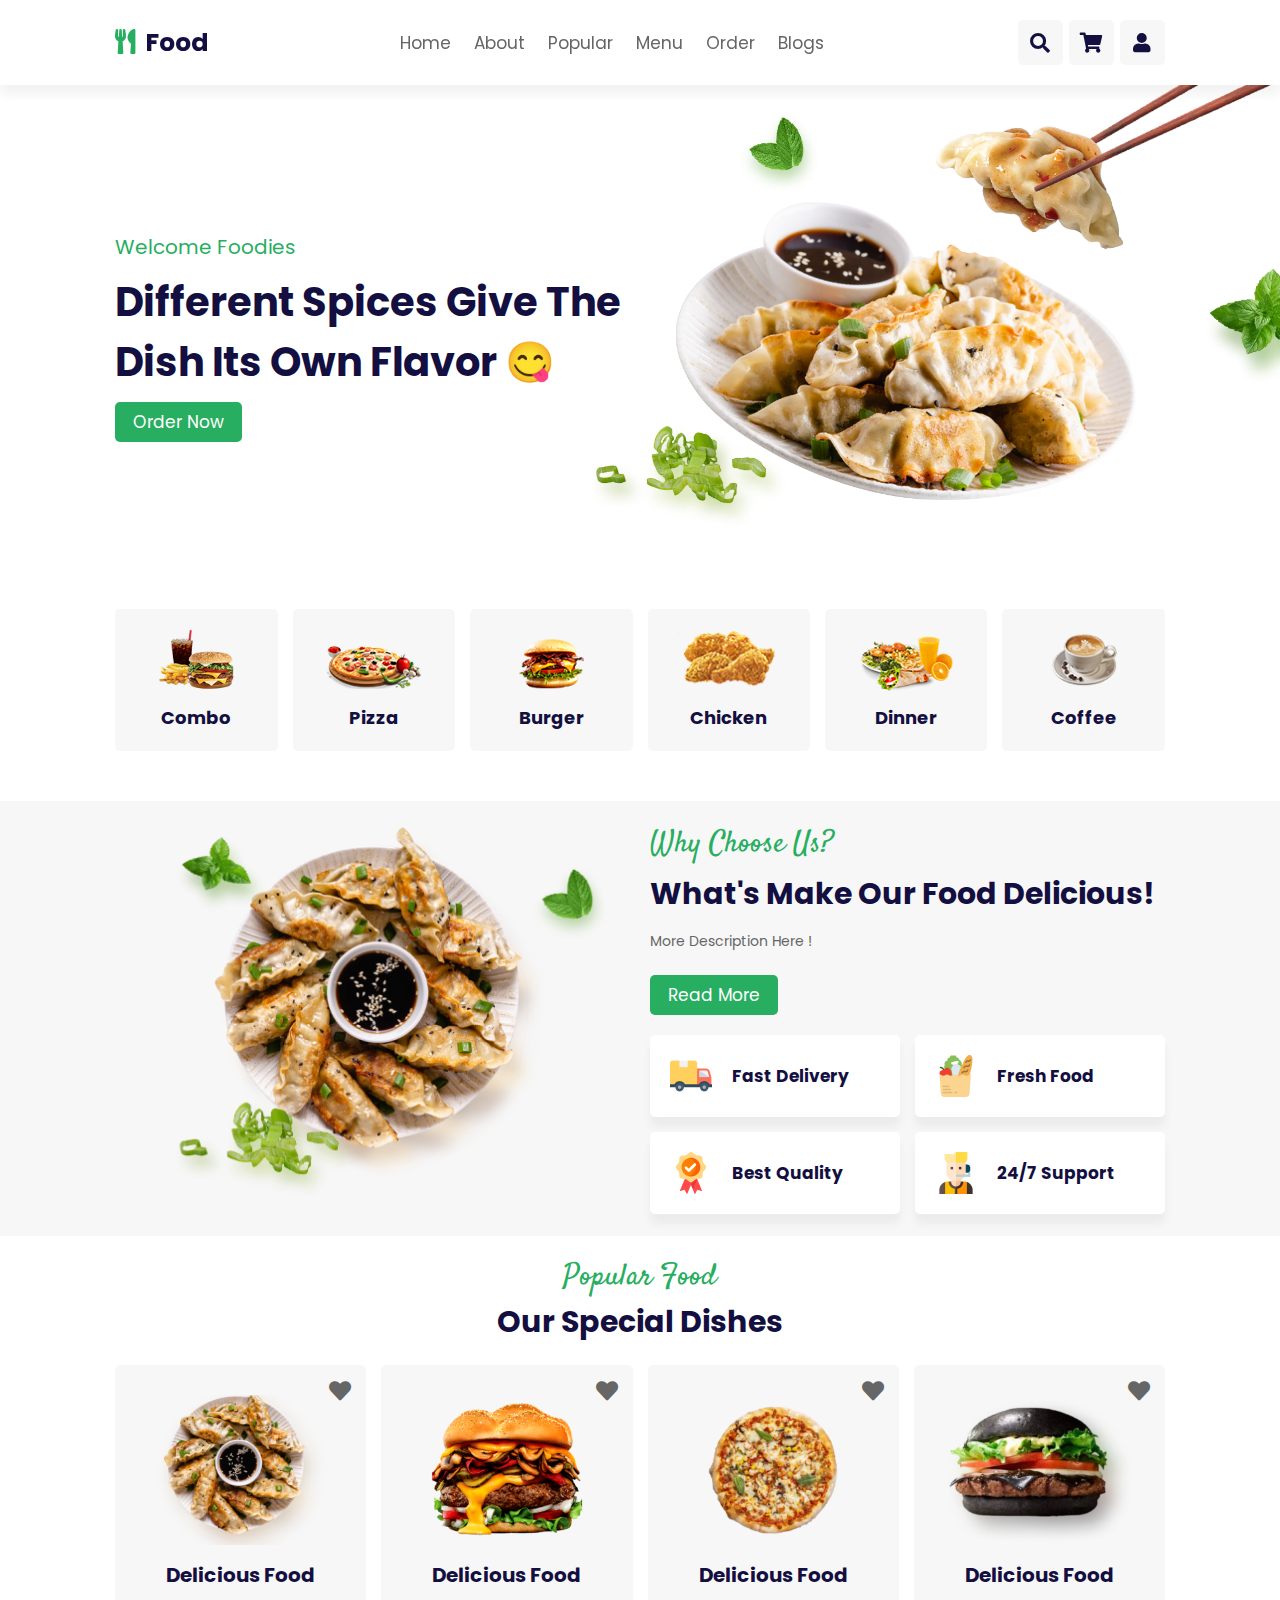
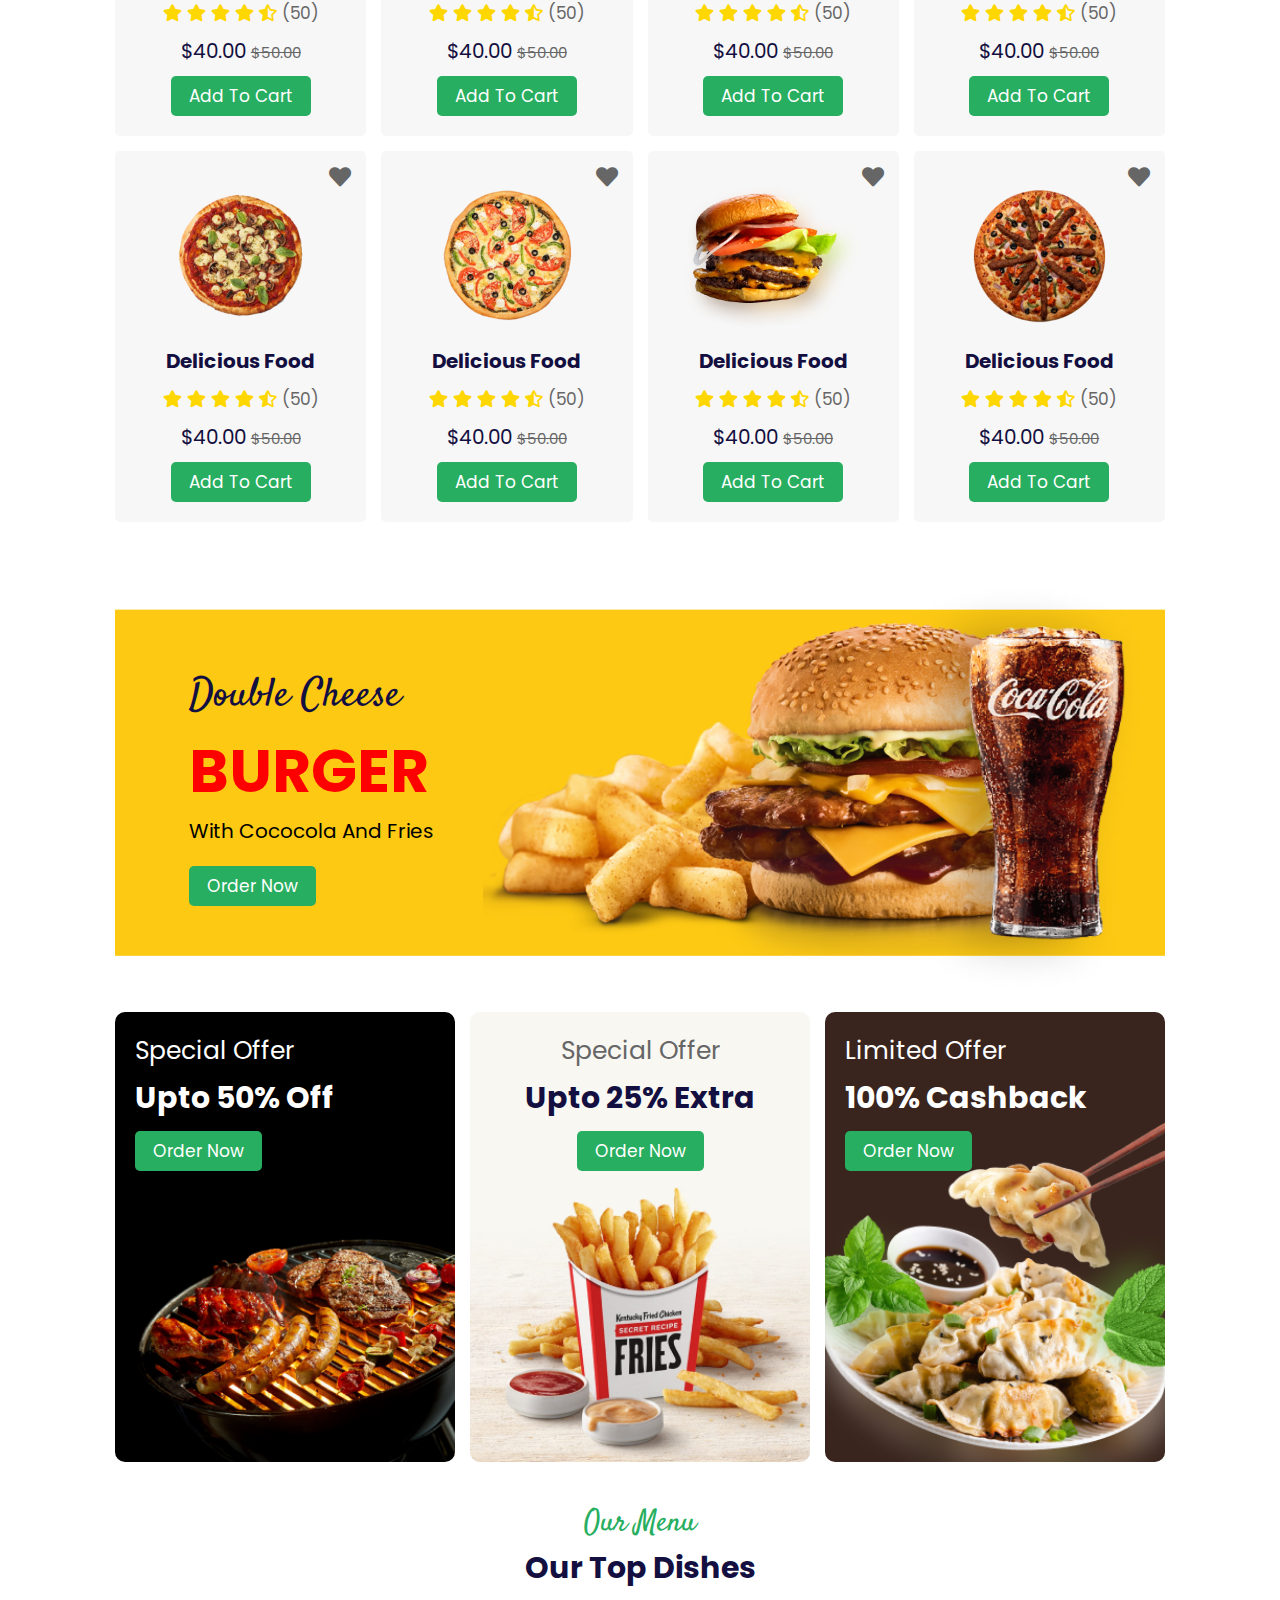
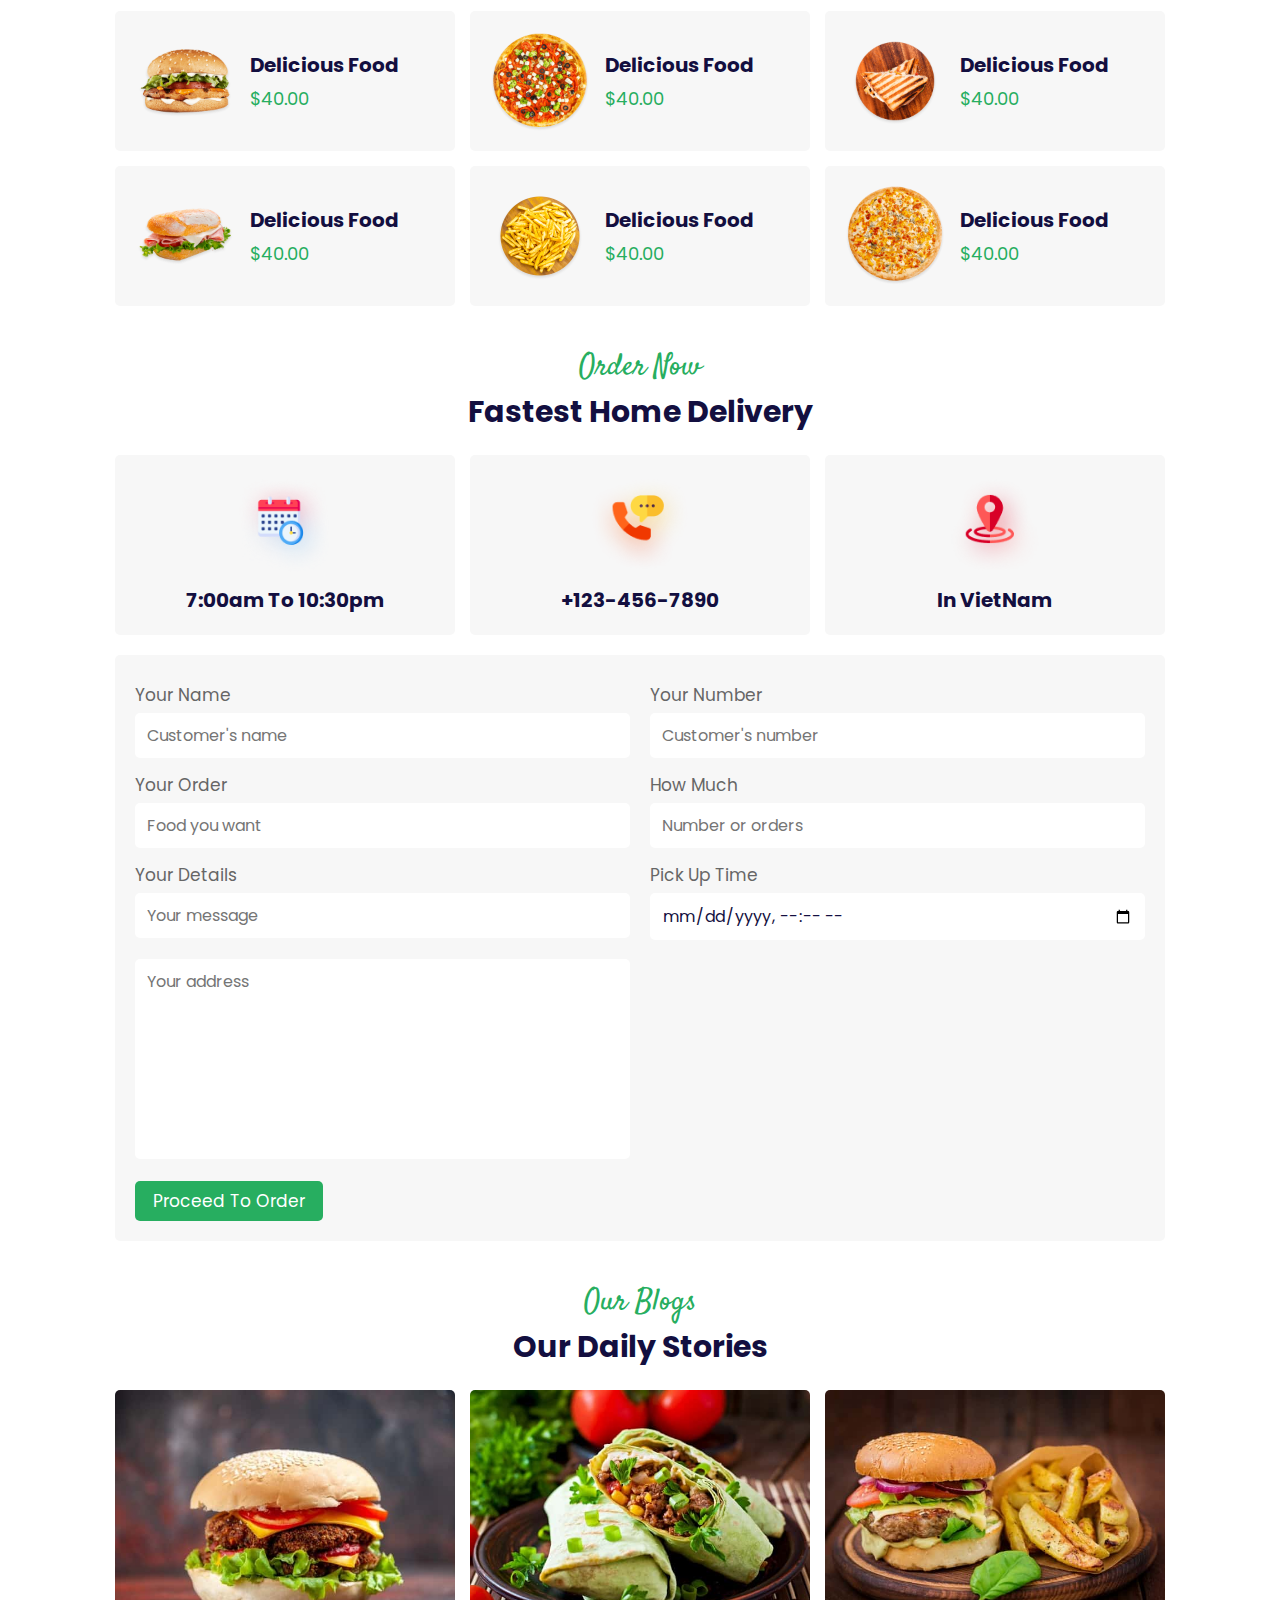
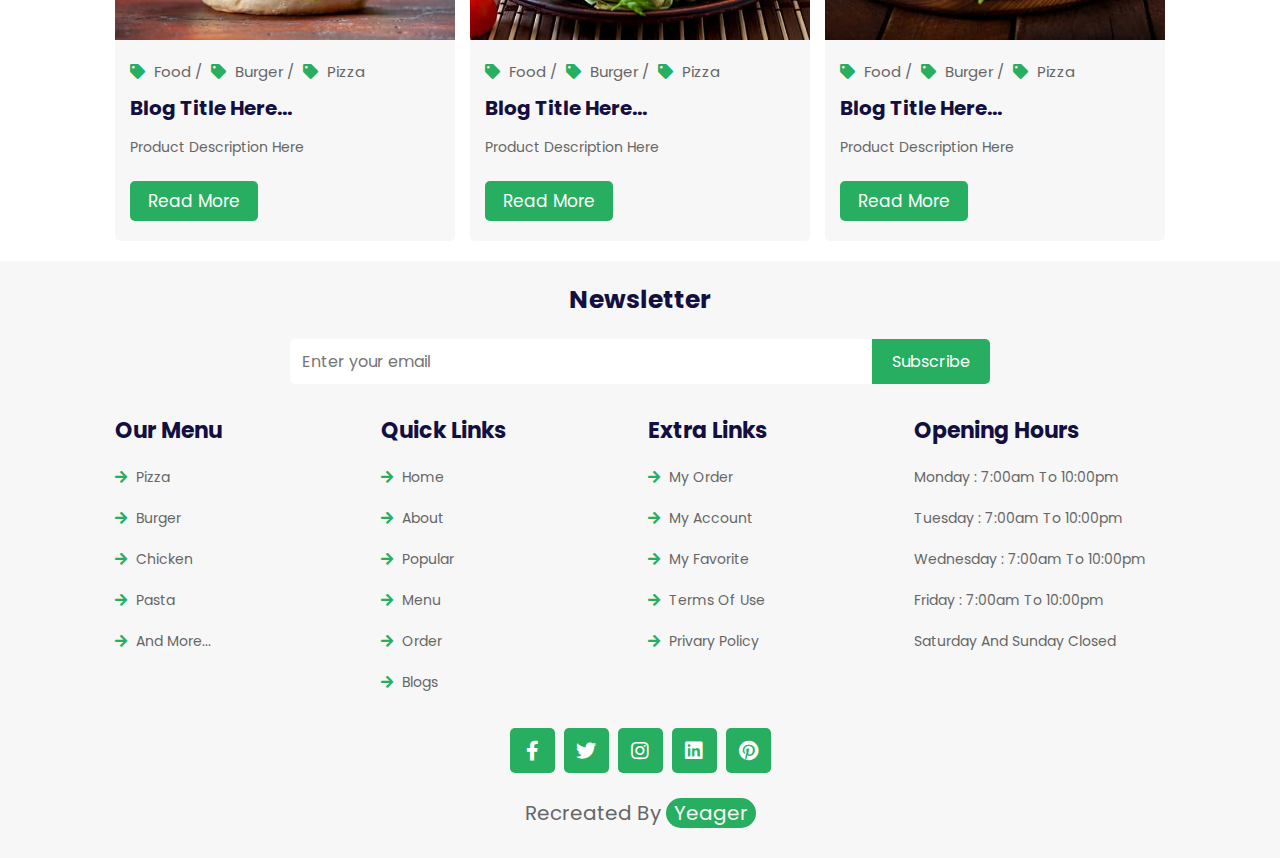
<file: index.html>
<!DOCTYPE html>
<html lang="en">
<head>
    <meta charset="UTF-8">
    <meta http-equiv="X-UA-Compatible" content="IE=edge">
    <meta name="viewport" content="width=device-width, initial-scale=1.0">
    <title>Yeager: Website-Food</title>

    <!-- font awesome cdn link  -->
    <link rel="stylesheet" href="https://cdnjs.cloudflare.com/ajax/libs/font-awesome/5.15.4/css/all.min.css">

    <!-- custom css file link  -->
    <link rel="stylesheet" href="css/style.css">

</head>
<body>
    
<!-- header section starts  -->

<header class="header">

    <a href="#" class="logo"> <i class="fas fa-utensils"></i> food </a>
    
    <nav class="navbar">
        <a href="#home">home</a>
        <a href="#about">about</a>
        <a href="#popular">popular</a>
        <a href="#menu">menu</a>
        <a href="#order">order</a>
        <a href="#blogs">blogs</a>
    </nav>

    <div class="icons">
        <div id="menu-btn" class="fas fa-bars"></div>
        <div id="search-btn" class="fas fa-search"></div>
        <div id="cart-btn" class="fas fa-shopping-cart"></div>
        <div id="login-btn" class="fas fa-user"></div>
    </div>
    
</header>

<!-- header section ends  -->

<!-- search-form  -->

<section class="search-form-container">

    <form action="">
        <input type="search" name="" placeholder="search here..." id="search-box">
        <label for="search-box" class="fas fa-search"></label>
    </form>

</section>

<!-- shopping-cart section  -->

<section class="shopping-cart-container">

    <div class="products-container">

        <h3 class="title">your products</h3>

        <div class="box-container">

            <div class="box">
                <i class="fas fa-times"></i>
                <img src="image/menu-1.png" alt="">
                <div class="content">
                    <h3>delicious food</h3>
                    <span> quantity : </span>
                    <input type="number" name="" value="1" id="">
                    <br>
                    <span> price : </span>
                    <span class="price"> $40.00 </span>
                </div>
            </div>

            <div class="box">
                <i class="fas fa-times"></i>
                <img src="image/menu-2.png" alt="">
                <div class="content">
                    <h3>delicious food</h3>
                    <span> quantity : </span>
                    <input type="number" name="" value="1" id="">
                    <br>
                    <span> price : </span>
                    <span class="price"> $40.00 </span>
                </div>
            </div>

            <div class="box">
                <i class="fas fa-times"></i>
                <img src="image/menu-3.png" alt="">
                <div class="content">
                    <h3>delicious food</h3>
                    <span> quantity : </span>
                    <input type="number" name="" value="1" id="">
                    <br>
                    <span> price : </span>
                    <span class="price"> $40.00 </span>
                </div>
            </div>

            <div class="box">
                <i class="fas fa-times"></i>
                <img src="image/menu-4.png" alt="">
                <div class="content">
                    <h3>delicious food</h3>
                    <span> quantity : </span>
                    <input type="number" name="" value="1" id="">
                    <br>
                    <span> price : </span>
                    <span class="price"> $40.00 </span>
                </div>
            </div>

            <div class="box">
                <i class="fas fa-times"></i>
                <img src="image/menu-5.png" alt="">
                <div class="content">
                    <h3>delicious food</h3>
                    <span> quantity : </span>
                    <input type="number" name="" value="1" id="">
                    <br>
                    <span> price : </span>
                    <span class="price"> $40.00 </span>
                </div>
            </div>

        </div>

    </div>

    <div class="cart-total">

        <h3 class="title"> cart total </h3>

        <div class="box">

            <h3 class="subtotal"> subtotal : <span>$200</span> </h3>
            <h3 class="total"> total : <span>$200</span> </h3>

            <a href="#" class="btn">proceed to checkout</a>

        </div>

    </div>

</section>

<!-- login-form  -->

<div class="login-form-container">

    <form action="">
        <h3>login form</h3>
        <input type="email" name="" placeholder="Enter your email" id="" class="box">
        <input type="password" name="" placeholder="Enter your password" id="" class="box">
        <div class="remember">
            <input type="checkbox" name="" id="remember-me">
            <label for="remember-me">remember me</label>
        </div>
        <input type="submit" value="login now" class="btn">
        <p>forget password? <a href="#">click here</a></p>
        <p>don't have an account? <a href="#">create one</a></p>
    </form>

</div>

<!-- home section starts  -->

<section class="home" id="home">

    <div class="content">
        <span>welcome foodies</span>
        <h3>Different spices give the dish its own flavor 😋</h3>
        <a href="#" class="btn">order now</a>
    </div>

    <div class="image">
        <img src="image/home-img.png" alt="" class="home-img">
        <img src="image/home-parallax-img.png" alt="" class="home-parallax-img">
    </div>

</section>

<!-- home section ends  -->

<!-- category section starts  -->

<section class="category">

    <a href="#" class="box">
        <img src="image/cat-1.png" alt="">
        <h3>combo</h3>
    </a>

    <a href="#" class="box">
        <img src="image/cat-2.png" alt="">
        <h3>pizza</h3>
    </a>

    <a href="#" class="box">
        <img src="image/cat-3.png" alt="">
        <h3>burger</h3>
    </a>

    <a href="#" class="box">
        <img src="image/cat-4.png" alt="">
        <h3>chicken</h3>
    </a>

    <a href="#" class="box">
        <img src="image/cat-5.png" alt="">
        <h3>dinner</h3>
    </a>

    <a href="#" class="box">
        <img src="image/cat-6.png" alt="">
        <h3>coffee</h3>
    </a>

</section>

<!-- category section ends -->


<!-- about section starts  -->

<section class="about" id="about">

    <div class="image">
        <img src="image/about-img.png" alt="">
    </div>

    <div class="content">
        <span>why choose us?</span>
        <h3 class="title">what's make our food delicious!</h3>
        <p>more description here !</p>
        <a href="#" class="btn">read more</a>
        <div class="icons-container">
            <div class="icons">
                <img src="image/serv-1.png" alt="">
                <h3>fast delivery</h3>
            </div>  
            <div class="icons">
                <img src="image/serv-2.png" alt="">
                <h3>fresh food</h3>
            </div>   
            <div class="icons">
                <img src="image/serv-3.png" alt="">
                <h3>best quality</h3>
            </div>  
            <div class="icons">
                <img src="image/serv-4.png" alt="">
                <h3>24/7 support</h3>
            </div>           
        </div>
    </div>

</section>

<!-- about section ends -->

<!-- popular section starts  -->

<section class="popular" id="popular">

    <div class="heading">
        <span>popular food</span>
        <h3>our special dishes</h3>
    </div>

    <div class="box-container">

        <div class="box">
            <a href="#" class="fas fa-heart"></a>
            <div class="image">
                <img src="image/food-1.png" alt="">
            </div>
            <div class="content">
                <h3>delicious food</h3>
                <div class="stars">
                    <i class="fas fa-star"></i>
                    <i class="fas fa-star"></i>
                    <i class="fas fa-star"></i>
                    <i class="fas fa-star"></i>
                    <i class="fas fa-star-half-alt"></i>
                    <span> (50) </span>
                </div>
                <div class="price">$40.00 <span>$50.00</span></div>
                <a href="#" class="btn">add to cart</a>
            </div>
        </div>

        <div class="box">
            <a href="#" class="fas fa-heart"></a>
            <div class="image">
                <img src="image/food-2.png" alt="">
            </div>
            <div class="content">
                <h3>delicious food</h3>
                <div class="stars">
                    <i class="fas fa-star"></i>
                    <i class="fas fa-star"></i>
                    <i class="fas fa-star"></i>
                    <i class="fas fa-star"></i>
                    <i class="fas fa-star-half-alt"></i>
                    <span> (50) </span>
                </div>
                <div class="price">$40.00 <span>$50.00</span></div>
                <a href="#" class="btn">add to cart</a>
            </div>
        </div>

        <div class="box">
            <a href="#" class="fas fa-heart"></a>
            <div class="image">
                <img src="image/food-3.png" alt="">
            </div>
            <div class="content">
                <h3>delicious food</h3>
                <div class="stars">
                    <i class="fas fa-star"></i>
                    <i class="fas fa-star"></i>
                    <i class="fas fa-star"></i>
                    <i class="fas fa-star"></i>
                    <i class="fas fa-star-half-alt"></i>
                    <span> (50) </span>
                </div>
                <div class="price">$40.00 <span>$50.00</span></div>
                <a href="#" class="btn">add to cart</a>
            </div>
        </div>

        <div class="box">
            <a href="#" class="fas fa-heart"></a>
            <div class="image">
                <img src="image/food-4.png" alt="">
            </div>
            <div class="content">
                <h3>delicious food</h3>
                <div class="stars">
                    <i class="fas fa-star"></i>
                    <i class="fas fa-star"></i>
                    <i class="fas fa-star"></i>
                    <i class="fas fa-star"></i>
                    <i class="fas fa-star-half-alt"></i>
                    <span> (50) </span>
                </div>
                <div class="price">$40.00 <span>$50.00</span></div>
                <a href="#" class="btn">add to cart</a>
            </div>
        </div>

        <div class="box">
            <a href="#" class="fas fa-heart"></a>
            <div class="image">
                <img src="image/food-5.png" alt="">
            </div>
            <div class="content">
                <h3>delicious food</h3>
                <div class="stars">
                    <i class="fas fa-star"></i>
                    <i class="fas fa-star"></i>
                    <i class="fas fa-star"></i>
                    <i class="fas fa-star"></i>
                    <i class="fas fa-star-half-alt"></i>
                    <span> (50) </span>
                </div>
                <div class="price">$40.00 <span>$50.00</span></div>
                <a href="#" class="btn">add to cart</a>
            </div>
        </div>

        <div class="box">
            <a href="#" class="fas fa-heart"></a>
            <div class="image">
                <img src="image/food-6.png" alt="">
            </div>
            <div class="content">
                <h3>delicious food</h3>
                <div class="stars">
                    <i class="fas fa-star"></i>
                    <i class="fas fa-star"></i>
                    <i class="fas fa-star"></i>
                    <i class="fas fa-star"></i>
                    <i class="fas fa-star-half-alt"></i>
                    <span> (50) </span>
                </div>
                <div class="price">$40.00 <span>$50.00</span></div>
                <a href="#" class="btn">add to cart</a>
            </div>
        </div>

        <div class="box">
            <a href="#" class="fas fa-heart"></a>
            <div class="image">
                <img src="image/food-7.png" alt="">
            </div>
            <div class="content">
                <h3>delicious food</h3>
                <div class="stars">
                    <i class="fas fa-star"></i>
                    <i class="fas fa-star"></i>
                    <i class="fas fa-star"></i>
                    <i class="fas fa-star"></i>
                    <i class="fas fa-star-half-alt"></i>
                    <span> (50) </span>
                </div>
                <div class="price">$40.00 <span>$50.00</span></div>
                <a href="#" class="btn">add to cart</a>
            </div>
        </div>

        <div class="box">
            <a href="#" class="fas fa-heart"></a>
            <div class="image">
                <img src="image/food-8.png" alt="">
            </div>
            <div class="content">
                <h3>delicious food</h3>
                <div class="stars">
                    <i class="fas fa-star"></i>
                    <i class="fas fa-star"></i>
                    <i class="fas fa-star"></i>
                    <i class="fas fa-star"></i>
                    <i class="fas fa-star-half-alt"></i>
                    <span> (50) </span>
                </div>
                <div class="price">$40.00 <span>$50.00</span></div>
                <a href="#" class="btn">add to cart</a>
            </div>
        </div>

    </div>

</section>

<!-- popular section ends -->

<!-- banner section starts  -->

<section class="banner">

    <div class="row-banner">
        <div class="content">
            <span>double cheese</span>
            <h3>burger</h3>
            <p>with cococola and fries</p>
            <a href="#" class="btn">order now</a>
        </div>
    </div>

    <div class="grid-banner">
        <div class="grid">
            <img src="image/banner-1.png" alt="">
            <div class="content">
                <span>special offer</span>
                <h3>upto 50% off</h3>
                <a href="#" class="btn">order now</a>
            </div>
        </div>
        <div class="grid">
            <img src="image/banner-2.png" alt="">
            <div class="content center">
                <span>special offer</span>
                <h3>upto 25% extra</h3>
                <a href="#" class="btn">order now</a>
            </div>
        </div>
        <div class="grid">        
            <img src="image/banner-3.png" alt="">
            <div class="content">
                <span>limited offer</span>
                <h3>100% cashback</h3>
                <a href="#" class="btn">order now</a>
            </div>
        </div>
    </div>

</section>

<!-- banner section ends -->

<!-- menu section starts  -->

<section class="menu" id="menu">

    <div class="heading">
        <span>our menu</span>
        <h3>our top dishes</h3>
    </div>

    <div class="box-container">

        <a href="#" class="box">
            <img src="image/menu-1.png" alt="">
            <div class="content">
                <h3>delicious food</h3>
                <div class="price">$40.00</div>
            </div>
        </a>

        <a href="#" class="box">
            <img src="image/menu-2.png" alt="">
            <div class="content">
                <h3>delicious food</h3>
                <div class="price">$40.00</div>
            </div>
        </a>

        <a href="#" class="box">
            <img src="image/menu-3.png" alt="">
            <div class="content">
                <h3>delicious food</h3>
                <div class="price">$40.00</div>
            </div>
        </a>

        <a href="#" class="box">
            <img src="image/menu-4.png" alt="">
            <div class="content">
                <h3>delicious food</h3>
                <div class="price">$40.00</div>
            </div>
        </a>

        <a href="#" class="box">
            <img src="image/menu-5.png" alt="">
            <div class="content">
                <h3>delicious food</h3>
                <div class="price">$40.00</div>
            </div>
        </a>

        <a href="#" class="box">
            <img src="image/menu-6.png" alt="">
            <div class="content">
                <h3>delicious food</h3>
                <div class="price">$40.00</div>
            </div>
        </a>

    </div>

</section>

<!-- menu section ends -->

<!-- order section starts  -->

<section class="order" id="order">

    <div class="heading">
        <span>order now</span>
        <h3>fastest home delivery</h3>
    </div>

    <div class="icons-container">

        <div class="icons">
            <img src="image/icon-1.png" alt="">
            <h3>7:00am to 10:30pm</h3>
        </div>

        <div class="icons">
            <img src="image/icon-2.png" alt="">
            <h3>+123-456-7890</h3>
        </div>

        <div class="icons">
            <img src="image/icon-3.png" alt="">
            <h3>In VietNam </h3>
        </div>

    </div>

    <form action="">

        <div class="flex">
            <div class="inputBox">
                <span>your name</span>
                <input type="text" placeholder="Customer's name" name="" id="">
            </div>
            <div class="inputBox">
                <span>your number</span>
                <input type="number" placeholder="Customer's number" name="" id="">
            </div>
        </div>

        <div class="flex">
            <div class="inputBox">
                <span>your order</span>
                <input type="text" placeholder="Food you want" name="" id="">
            </div>
            <div class="inputBox">
                <span>how much</span>
                <input type="number" placeholder="Number or orders" name="" id="">
            </div>
        </div>

        <div class="flex">
            <div class="inputBox">
                <span>your details</span>
                <input type="text" placeholder="Your message" name="" id="">
            </div>
            <div class="inputBox">
                <span>pick up time</span>
                <input type="datetime-local">
            </div>
        </div>

        <div class="flex">
            <div class="inputBox">
                <textarea placeholder="Your address" id="" cols="30" rows="10"></textarea>
            </div>
            
        </div>

        <input type="submit" value="proceed to order" class="btn">

    </form>

</section>

<!-- order section ends -->

<!-- blogs section starts  -->

<section class="blogs" id="blogs">

    <div class="heading">
        <span>our blogs</span>
        <h3>our daily stories</h3>
    </div>

    <div class="box-container">

        <div class="box">
            <div class="image">
                <h3> <i class="fas fa-calendar"></i> 9 November, 2021 </h3>
                <img src="image/blog-1.jpg" alt="">
            </div>
            <div class="content">
                <div class="tags">
                    <a href="#"> <i class="fas fa-tag"></i> food / </a>
                    <a href="#"> <i class="fas fa-tag"></i> burger / </a>
                    <a href="#"> <i class="fas fa-tag"></i> pizza  </a>
                </div>
                <h3>blog title  here...</h3>
                <p>Product description here</p>
                <a href="#" class="btn">read more</a>
            </div>
        </div>

        <div class="box">
            <div class="image">
                <h3> <i class="fas fa-calendar"></i> 9 November, 2021  </h3>
                <img src="image/blog-2.jpg" alt="">
            </div>
            <div class="content">
                <div class="tags">
                    <a href="#"> <i class="fas fa-tag"></i> food / </a>
                    <a href="#"> <i class="fas fa-tag"></i> burger / </a>
                    <a href="#"> <i class="fas fa-tag"></i> pizza  </a>
                </div>
                <h3>blog title here...</h3>
                <p>Product description here</p>
                <a href="#" class="btn">read more</a>
            </div>
        </div>

        <div class="box">
            <div class="image">
                <h3> <i class="fas fa-calendar"></i> 9 November, 2021  </h3>
                <img src="image/blog-3.jpg" alt="">
            </div>
            <div class="content">
                <div class="tags">
                    <a href="#"> <i class="fas fa-tag"></i> food / </a>
                    <a href="#"> <i class="fas fa-tag"></i> burger / </a>
                    <a href="#"> <i class="fas fa-tag"></i> pizza  </a>
                </div>
                <h3>blog title  here...</h3>
                <p>Product description here</p>
                <a href="#" class="btn">read more</a>
            </div>
        </div>

    </div>

</section>

<!-- blogs section ends -->

<!-- footer section starts  -->

<section class="footer">

    <div class="newsletter">
        <h3>newsletter</h3>
        <form action="">
            <input type="email" name="" placeholder="Enter your email" id="">
            <input type="submit" value="Subscribe">
        </form>
    </div>

    <div class="box-container">

        <div class="box">
            <h3>our menu</h3>
            <a href="#"><i class="fas fa-arrow-right"></i> pizza</a>
            <a href="#"><i class="fas fa-arrow-right"></i> burger</a>
            <a href="#"><i class="fas fa-arrow-right"></i> chicken</a>
            <a href="#"><i class="fas fa-arrow-right"></i> pasta</a>
            <a href="#"><i class="fas fa-arrow-right"></i> and more...</a>
        </div>

        <div class="box">
            <h3>quick links</h3>
            <a href="#home"> <i class="fas fa-arrow-right"></i> home</a>
            <a href="#about"> <i class="fas fa-arrow-right"></i> about</a>
            <a href="#popular"> <i class="fas fa-arrow-right"></i> popular</a>
            <a href="#menu"> <i class="fas fa-arrow-right"></i> menu</a>
            <a href="#order"> <i class="fas fa-arrow-right"></i> order</a>
            <a href="#blogs"> <i class="fas fa-arrow-right"></i> blogs</a>
        </div>

        <div class="box">
            <h3>extra links</h3>
            <a href="#"> <i class="fas fa-arrow-right"></i> my order</a>
            <a href="#"> <i class="fas fa-arrow-right"></i> my account</a>
            <a href="#"> <i class="fas fa-arrow-right"></i> my favorite</a>
            <a href="#"> <i class="fas fa-arrow-right"></i> terms of use</a>
            <a href="#"> <i class="fas fa-arrow-right"></i> privary policy</a>
        </div>

        <div class="box">
            <h3>opening hours</h3>
            <p>monday : 7:00am to 10:00pm</p>
            <p>tuesday : 7:00am to 10:00pm</p>
            <p>wednesday : 7:00am to 10:00pm</p>
            <p>friday : 7:00am to 10:00pm</p>
            <p>saturday and sunday closed</p>
        </div>

    </div>

    <div class="bottom">

        <div class="share">
            <a href="#" class="fab fa-facebook-f"></a>
            <a href="#" class="fab fa-twitter"></a>
            <a href="#" class="fab fa-instagram"></a>
            <a href="#" class="fab fa-linkedin"></a>
            <a href="#" class="fab fa-pinterest"></a>
        </div>

        <div class="credit"> recreated by 
                <span> 
                Yeager 
                </span
            ></div>
        
    </div>

</section>

<!-- footer section ends -->

















<!-- custom js file link  -->
<script src="js/script.js"></script>

</body>
</html>
</file>
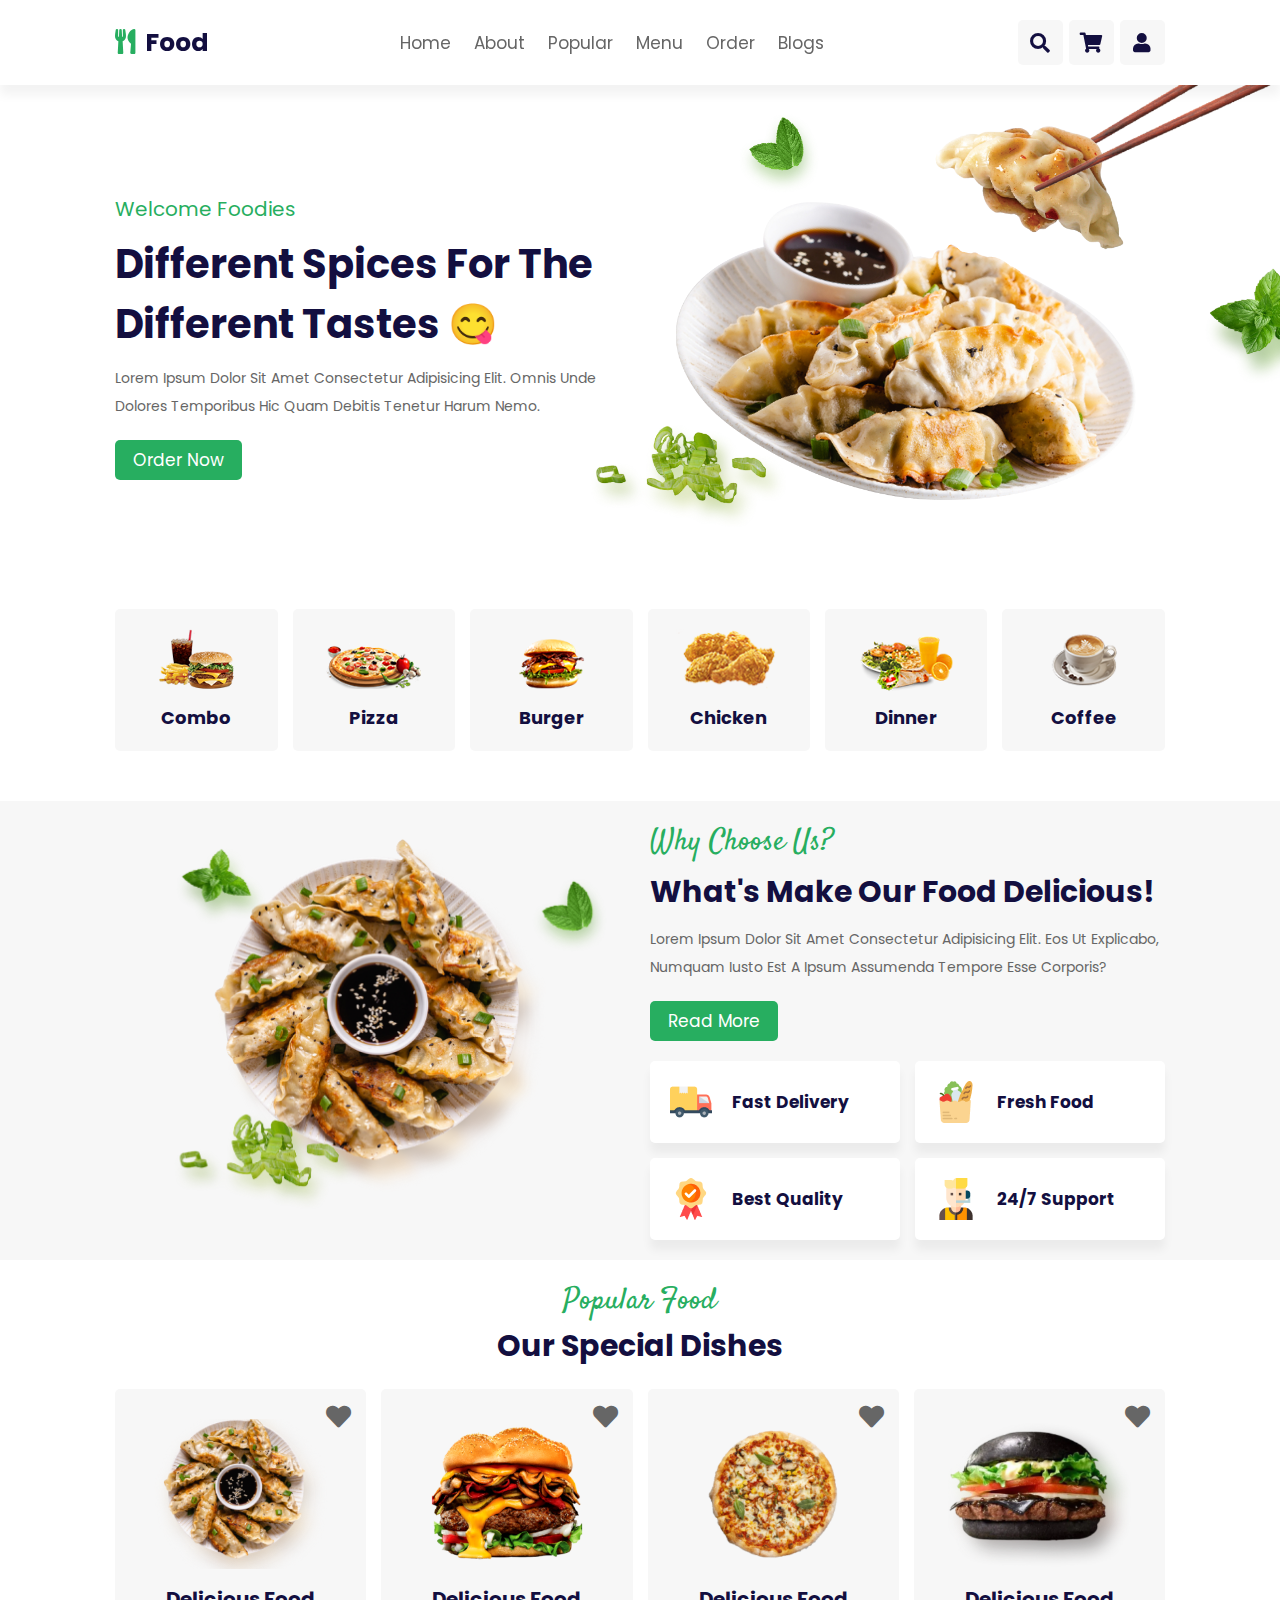
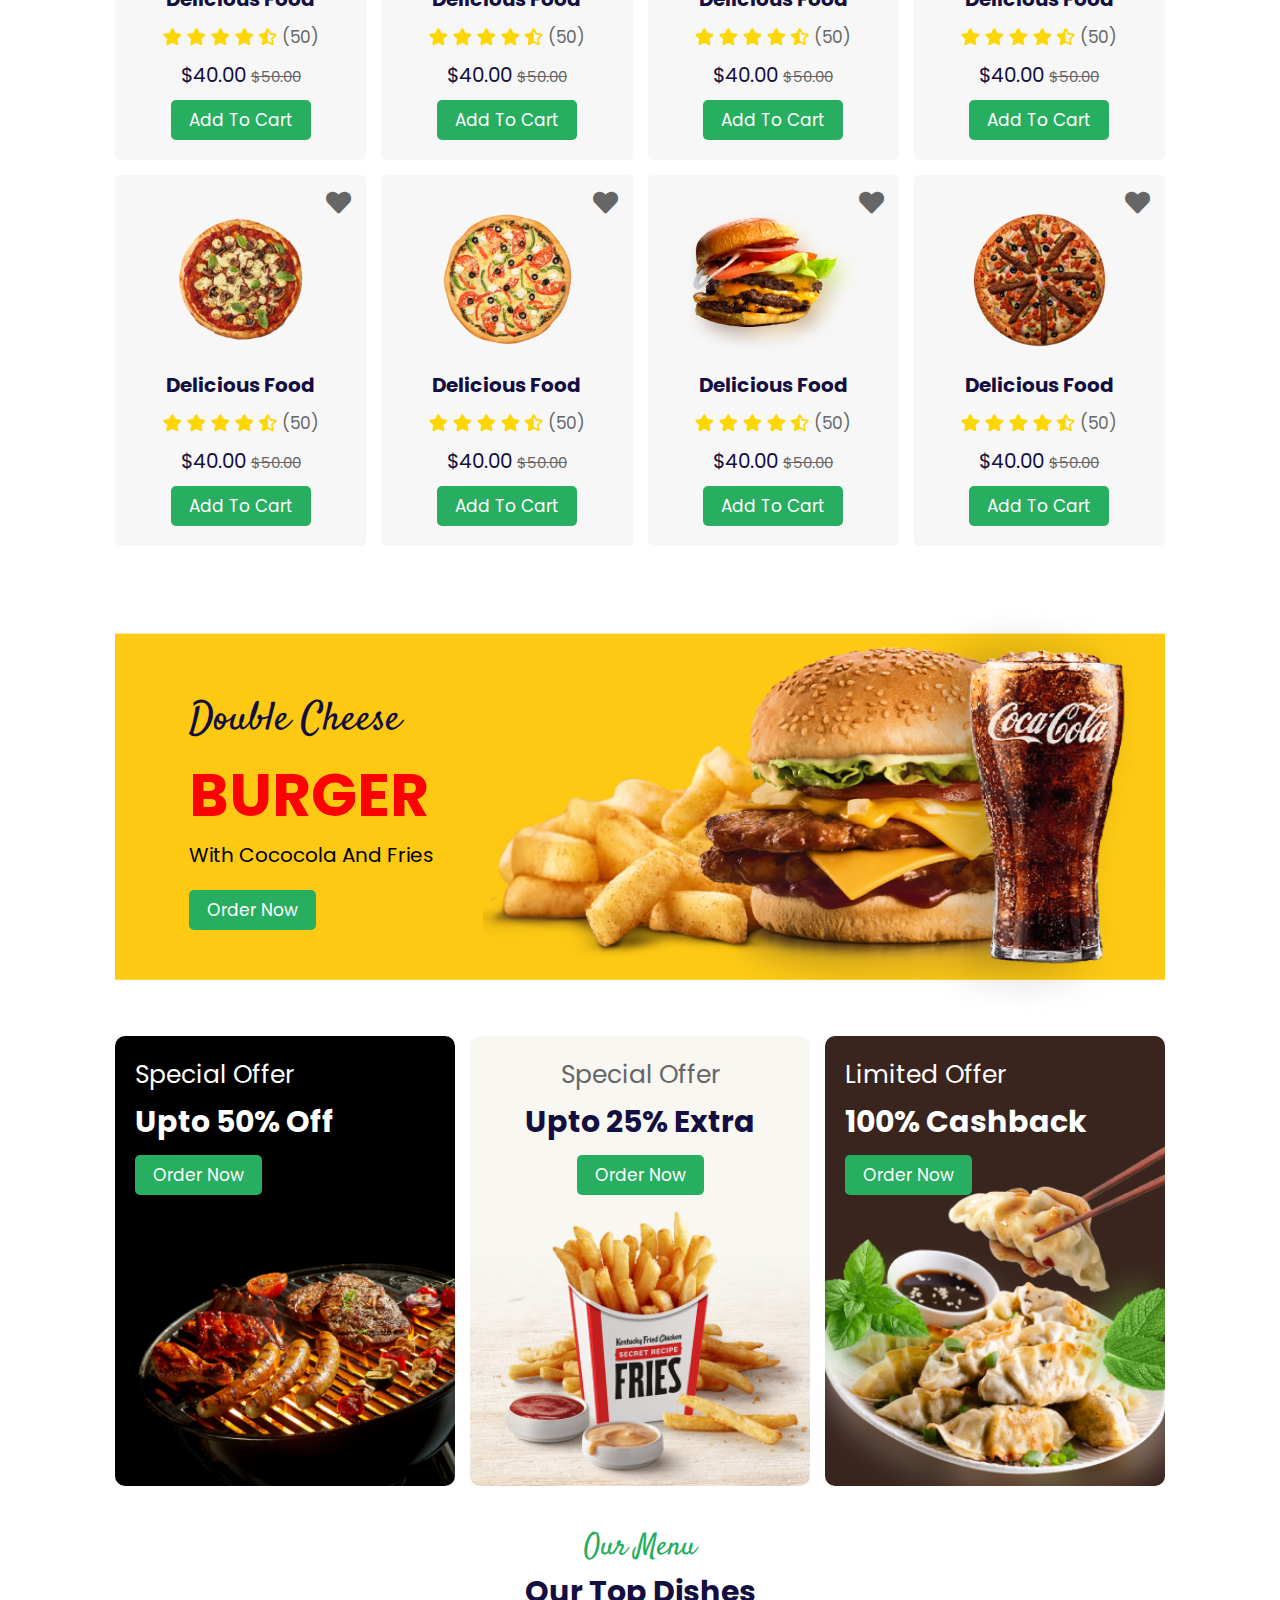
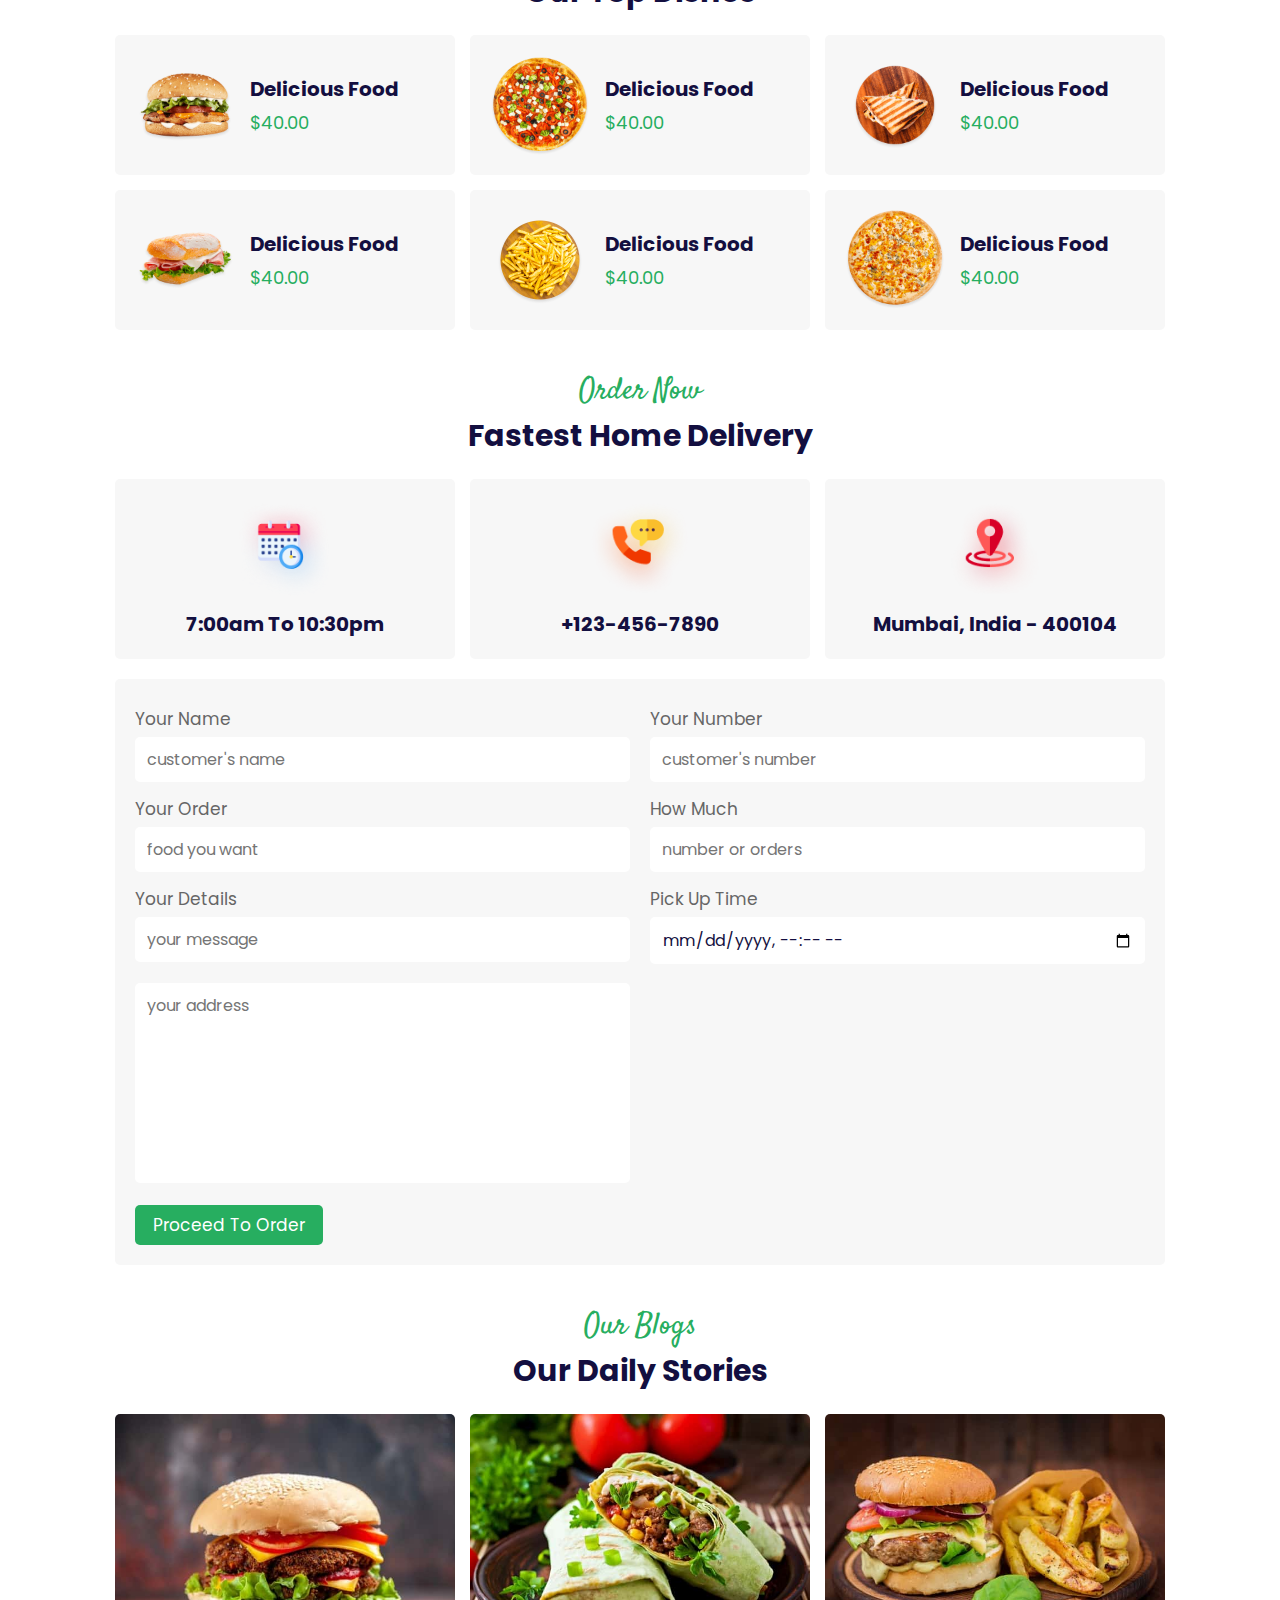
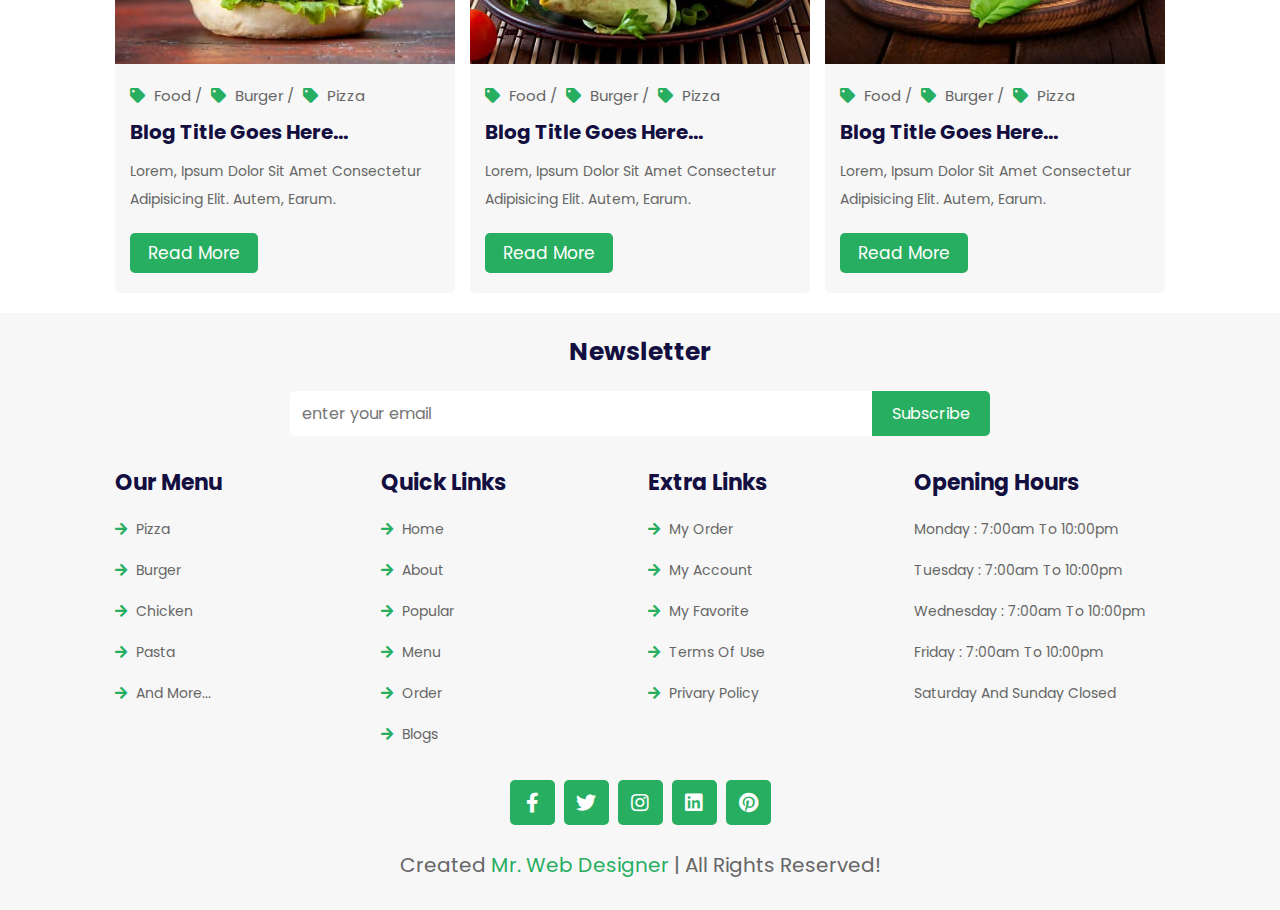
<file: indextext.html>
<!DOCTYPE html>
<html lang="en">
<head>
    <meta charset="UTF-8">
    <meta http-equiv="X-UA-Compatible" content="IE=edge">
    <meta name="viewport" content="width=device-width, initial-scale=1.0">
    <title>Complete Responsive Food / Resturant Website Design Tutorial</title>

    <!-- font awesome cdn link  -->
    <link rel="stylesheet" href="https://cdnjs.cloudflare.com/ajax/libs/font-awesome/5.15.4/css/all.min.css">

    <!-- custom css file link  -->
    <link rel="stylesheet" href="css/main.css">

</head>
<body>
    
<!-- header section starts  -->

<header class="header">

    <a href="#" class="logo"> <i class="fas fa-utensils"></i> food </a>
    
    <nav class="navbar">
        <a href="#home">home</a>
        <a href="#about">about</a>
        <a href="#popular">popular</a>
        <a href="#menu">menu</a>
        <a href="#order">order</a>
        <a href="#blogs">blogs</a>
    </nav>

    <div class="icons">
        <div id="menu-btn" class="fas fa-bars"></div>
        <div id="search-btn" class="fas fa-search"></div>
        <div id="cart-btn" class="fas fa-shopping-cart"></div>
        <div id="login-btn" class="fas fa-user"></div>
    </div>
    
</header>

<!-- header section ends  -->

<!-- search-form  -->

<section class="search-form-container">

    <form action="">
        <input type="search" name="" placeholder="search here..." id="search-box">
        <label for="search-box" class="fas fa-search"></label>
    </form>

</section>

<!-- shopping-cart section  -->

<section class="shopping-cart-container">

    <div class="products-container">

        <h3 class="title">your products</h3>

        <div class="box-container">

            <div class="box">
                <i class="fas fa-times"></i>
                <img src="image/menu-1.png" alt="">
                <div class="content">
                    <h3>delicious food</h3>
                    <span> quantity : </span>
                    <input type="number" name="" value="1" id="">
                    <br>
                    <span> price : </span>
                    <span class="price"> $40.00 </span>
                </div>
            </div>

            <div class="box">
                <i class="fas fa-times"></i>
                <img src="image/menu-2.png" alt="">
                <div class="content">
                    <h3>delicious food</h3>
                    <span> quantity : </span>
                    <input type="number" name="" value="1" id="">
                    <br>
                    <span> price : </span>
                    <span class="price"> $40.00 </span>
                </div>
            </div>

            <div class="box">
                <i class="fas fa-times"></i>
                <img src="image/menu-3.png" alt="">
                <div class="content">
                    <h3>delicious food</h3>
                    <span> quantity : </span>
                    <input type="number" name="" value="1" id="">
                    <br>
                    <span> price : </span>
                    <span class="price"> $40.00 </span>
                </div>
            </div>

            <div class="box">
                <i class="fas fa-times"></i>
                <img src="image/menu-4.png" alt="">
                <div class="content">
                    <h3>delicious food</h3>
                    <span> quantity : </span>
                    <input type="number" name="" value="1" id="">
                    <br>
                    <span> price : </span>
                    <span class="price"> $40.00 </span>
                </div>
            </div>

            <div class="box">
                <i class="fas fa-times"></i>
                <img src="image/menu-5.png" alt="">
                <div class="content">
                    <h3>delicious food</h3>
                    <span> quantity : </span>
                    <input type="number" name="" value="1" id="">
                    <br>
                    <span> price : </span>
                    <span class="price"> $40.00 </span>
                </div>
            </div>

        </div>

    </div>

    <div class="cart-total">

        <h3 class="title"> cart total </h3>

        <div class="box">

            <h3 class="subtotal"> subtotal : <span>$200</span> </h3>
            <h3 class="total"> total : <span>$200</span> </h3>

            <a href="#" class="btn">proceed to checkout</a>

        </div>

    </div>

</section>

<!-- login-form  -->

<div class="login-form-container">

    <form action="">
        <h3>login form</h3>
        <input type="email" name="" placeholder="enter your email" id="" class="box">
        <input type="password" name="" placeholder="enter your password" id="" class="box">
        <div class="remember">
            <input type="checkbox" name="" id="remember-me">
            <label for="remember-me">remember me</label>
        </div>
        <input type="submit" value="login now" class="btn">
        <p>forget password? <a href="#">click here</a></p>
        <p>don't have an account? <a href="#">create one</a></p>
    </form>

</div>

<!-- home section starts  -->

<section class="home" id="home">

    <div class="content">
        <span>welcome foodies</span>
        <h3>different spices for the different tastes 😋</h3>
        <p>Lorem ipsum dolor sit amet consectetur adipisicing elit. Omnis unde dolores temporibus hic quam debitis tenetur harum nemo.</p>
        <a href="#" class="btn">order now</a>
    </div>

    <div class="image">
        <img src="image/home-img.png" alt="" class="home-img">
        <img src="image/home-parallax-img.png" alt="" class="home-parallax-img">
    </div>

</section>

<!-- home section ends  -->

<!-- category section starts  -->

<section class="category">

    <a href="#" class="box">
        <img src="image/cat-1.png" alt="">
        <h3>combo</h3>
    </a>

    <a href="#" class="box">
        <img src="image/cat-2.png" alt="">
        <h3>pizza</h3>
    </a>

    <a href="#" class="box">
        <img src="image/cat-3.png" alt="">
        <h3>burger</h3>
    </a>

    <a href="#" class="box">
        <img src="image/cat-4.png" alt="">
        <h3>chicken</h3>
    </a>

    <a href="#" class="box">
        <img src="image/cat-5.png" alt="">
        <h3>dinner</h3>
    </a>

    <a href="#" class="box">
        <img src="image/cat-6.png" alt="">
        <h3>coffee</h3>
    </a>

</section>

<!-- category section ends -->


<!-- about section starts  -->

<section class="about" id="about">

    <div class="image">
        <img src="image/about-img.png" alt="">
    </div>

    <div class="content">
        <span>why choose us?</span>
        <h3 class="title">what's make our food delicious!</h3>
        <p>Lorem ipsum dolor sit amet consectetur adipisicing elit. Eos ut explicabo, numquam iusto est a ipsum assumenda tempore esse corporis?</p>
        <a href="#" class="btn">read more</a>
        <div class="icons-container">
            <div class="icons">
                <img src="image/serv-1.png" alt="">
                <h3>fast delivery</h3>
            </div>  
            <div class="icons">
                <img src="image/serv-2.png" alt="">
                <h3>fresh food</h3>
            </div>   
            <div class="icons">
                <img src="image/serv-3.png" alt="">
                <h3>best quality</h3>
            </div>  
            <div class="icons">
                <img src="image/serv-4.png" alt="">
                <h3>24/7 support</h3>
            </div>           
        </div>
    </div>

</section>

<!-- about section ends -->

<!-- popular section starts  -->

<section class="popular" id="popular">

    <div class="heading">
        <span>popular food</span>
        <h3>our special dishes</h3>
    </div>

    <div class="box-container">

        <div class="box">
            <a href="#" class="fas fa-heart"></a>
            <div class="image">
                <img src="image/food-1.png" alt="">
            </div>
            <div class="content">
                <h3>delicious food</h3>
                <div class="stars">
                    <i class="fas fa-star"></i>
                    <i class="fas fa-star"></i>
                    <i class="fas fa-star"></i>
                    <i class="fas fa-star"></i>
                    <i class="fas fa-star-half-alt"></i>
                    <span> (50) </span>
                </div>
                <div class="price">$40.00 <span>$50.00</span></div>
                <a href="#" class="btn">add to cart</a>
            </div>
        </div>

        <div class="box">
            <a href="#" class="fas fa-heart"></a>
            <div class="image">
                <img src="image/food-2.png" alt="">
            </div>
            <div class="content">
                <h3>delicious food</h3>
                <div class="stars">
                    <i class="fas fa-star"></i>
                    <i class="fas fa-star"></i>
                    <i class="fas fa-star"></i>
                    <i class="fas fa-star"></i>
                    <i class="fas fa-star-half-alt"></i>
                    <span> (50) </span>
                </div>
                <div class="price">$40.00 <span>$50.00</span></div>
                <a href="#" class="btn">add to cart</a>
            </div>
        </div>

        <div class="box">
            <a href="#" class="fas fa-heart"></a>
            <div class="image">
                <img src="image/food-3.png" alt="">
            </div>
            <div class="content">
                <h3>delicious food</h3>
                <div class="stars">
                    <i class="fas fa-star"></i>
                    <i class="fas fa-star"></i>
                    <i class="fas fa-star"></i>
                    <i class="fas fa-star"></i>
                    <i class="fas fa-star-half-alt"></i>
                    <span> (50) </span>
                </div>
                <div class="price">$40.00 <span>$50.00</span></div>
                <a href="#" class="btn">add to cart</a>
            </div>
        </div>

        <div class="box">
            <a href="#" class="fas fa-heart"></a>
            <div class="image">
                <img src="image/food-4.png" alt="">
            </div>
            <div class="content">
                <h3>delicious food</h3>
                <div class="stars">
                    <i class="fas fa-star"></i>
                    <i class="fas fa-star"></i>
                    <i class="fas fa-star"></i>
                    <i class="fas fa-star"></i>
                    <i class="fas fa-star-half-alt"></i>
                    <span> (50) </span>
                </div>
                <div class="price">$40.00 <span>$50.00</span></div>
                <a href="#" class="btn">add to cart</a>
            </div>
        </div>

        <div class="box">
            <a href="#" class="fas fa-heart"></a>
            <div class="image">
                <img src="image/food-5.png" alt="">
            </div>
            <div class="content">
                <h3>delicious food</h3>
                <div class="stars">
                    <i class="fas fa-star"></i>
                    <i class="fas fa-star"></i>
                    <i class="fas fa-star"></i>
                    <i class="fas fa-star"></i>
                    <i class="fas fa-star-half-alt"></i>
                    <span> (50) </span>
                </div>
                <div class="price">$40.00 <span>$50.00</span></div>
                <a href="#" class="btn">add to cart</a>
            </div>
        </div>

        <div class="box">
            <a href="#" class="fas fa-heart"></a>
            <div class="image">
                <img src="image/food-6.png" alt="">
            </div>
            <div class="content">
                <h3>delicious food</h3>
                <div class="stars">
                    <i class="fas fa-star"></i>
                    <i class="fas fa-star"></i>
                    <i class="fas fa-star"></i>
                    <i class="fas fa-star"></i>
                    <i class="fas fa-star-half-alt"></i>
                    <span> (50) </span>
                </div>
                <div class="price">$40.00 <span>$50.00</span></div>
                <a href="#" class="btn">add to cart</a>
            </div>
        </div>

        <div class="box">
            <a href="#" class="fas fa-heart"></a>
            <div class="image">
                <img src="image/food-7.png" alt="">
            </div>
            <div class="content">
                <h3>delicious food</h3>
                <div class="stars">
                    <i class="fas fa-star"></i>
                    <i class="fas fa-star"></i>
                    <i class="fas fa-star"></i>
                    <i class="fas fa-star"></i>
                    <i class="fas fa-star-half-alt"></i>
                    <span> (50) </span>
                </div>
                <div class="price">$40.00 <span>$50.00</span></div>
                <a href="#" class="btn">add to cart</a>
            </div>
        </div>

        <div class="box">
            <a href="#" class="fas fa-heart"></a>
            <div class="image">
                <img src="image/food-8.png" alt="">
            </div>
            <div class="content">
                <h3>delicious food</h3>
                <div class="stars">
                    <i class="fas fa-star"></i>
                    <i class="fas fa-star"></i>
                    <i class="fas fa-star"></i>
                    <i class="fas fa-star"></i>
                    <i class="fas fa-star-half-alt"></i>
                    <span> (50) </span>
                </div>
                <div class="price">$40.00 <span>$50.00</span></div>
                <a href="#" class="btn">add to cart</a>
            </div>
        </div>

    </div>

</section>

<!-- popular section ends -->

<!-- banner section starts  -->

<section class="banner">

    <div class="row-banner">
        <div class="content">
            <span>double cheese</span>
            <h3>burger</h3>
            <p>with cococola and fries</p>
            <a href="#" class="btn">order now</a>
        </div>
    </div>

    <div class="grid-banner">
        <div class="grid">
            <img src="image/banner-1.png" alt="">
            <div class="content">
                <span>special offer</span>
                <h3>upto 50% off</h3>
                <a href="#" class="btn">order now</a>
            </div>
        </div>
        <div class="grid">
            <img src="image/banner-2.png" alt="">
            <div class="content center">
                <span>special offer</span>
                <h3>upto 25% extra</h3>
                <a href="#" class="btn">order now</a>
            </div>
        </div>
        <div class="grid">        
            <img src="image/banner-3.png" alt="">
            <div class="content">
                <span>limited offer</span>
                <h3>100% cashback</h3>
                <a href="#" class="btn">order now</a>
            </div>
        </div>
    </div>

</section>

<!-- banner section ends -->

<!-- menu section starts  -->

<section class="menu" id="menu">

    <div class="heading">
        <span>our menu</span>
        <h3>our top dishes</h3>
    </div>

    <div class="box-container">

        <a href="#" class="box">
            <img src="image/menu-1.png" alt="">
            <div class="content">
                <h3>delicious food</h3>
                <div class="price">$40.00</div>
            </div>
        </a>

        <a href="#" class="box">
            <img src="image/menu-2.png" alt="">
            <div class="content">
                <h3>delicious food</h3>
                <div class="price">$40.00</div>
            </div>
        </a>

        <a href="#" class="box">
            <img src="image/menu-3.png" alt="">
            <div class="content">
                <h3>delicious food</h3>
                <div class="price">$40.00</div>
            </div>
        </a>

        <a href="#" class="box">
            <img src="image/menu-4.png" alt="">
            <div class="content">
                <h3>delicious food</h3>
                <div class="price">$40.00</div>
            </div>
        </a>

        <a href="#" class="box">
            <img src="image/menu-5.png" alt="">
            <div class="content">
                <h3>delicious food</h3>
                <div class="price">$40.00</div>
            </div>
        </a>

        <a href="#" class="box">
            <img src="image/menu-6.png" alt="">
            <div class="content">
                <h3>delicious food</h3>
                <div class="price">$40.00</div>
            </div>
        </a>

    </div>

</section>

<!-- menu section ends -->

<!-- order section starts  -->

<section class="order" id="order">

    <div class="heading">
        <span>order now</span>
        <h3>fastest home delivery</h3>
    </div>

    <div class="icons-container">

        <div class="icons">
            <img src="image/icon-1.png" alt="">
            <h3>7:00am to 10:30pm</h3>
        </div>

        <div class="icons">
            <img src="image/icon-2.png" alt="">
            <h3>+123-456-7890</h3>
        </div>

        <div class="icons">
            <img src="image/icon-3.png" alt="">
            <h3>mumbai, india - 400104</h3>
        </div>

    </div>

    <form action="">

        <div class="flex">
            <div class="inputBox">
                <span>your name</span>
                <input type="text" placeholder="customer's name" name="" id="">
            </div>
            <div class="inputBox">
                <span>your number</span>
                <input type="number" placeholder="customer's number" name="" id="">
            </div>
        </div>

        <div class="flex">
            <div class="inputBox">
                <span>your order</span>
                <input type="text" placeholder="food you want" name="" id="">
            </div>
            <div class="inputBox">
                <span>how much</span>
                <input type="number" placeholder="number or orders" name="" id="">
            </div>
        </div>

        <div class="flex">
            <div class="inputBox">
                <span>your details</span>
                <input type="text" placeholder="your message" name="" id="">
            </div>
            <div class="inputBox">
                <span>pick up time</span>
                <input type="datetime-local">
            </div>
        </div>

        <div class="flex">
            <div class="inputBox">
                <textarea placeholder="your address" id="" cols="30" rows="10"></textarea>
            </div>
            <div class="inputBox">
                <iframe class="map" src="https://www.google.com/maps/embed?pb=!1m18!1m12!1m3!1d30153.788252261566!2d72.82321484621745!3d19.141690214227783!2m3!1f0!2f0!3f0!3m2!1i1024!2i768!4f13.1!3m3!1m2!1s0x3be7b63aceef0c69%3A0x2aa80cf2287dfa3b!2sJogeshwari%20West%2C%20Mumbai%2C%20Maharashtra%20400047!5e0!3m2!1sen!2sin!4v1634657187694!5m2!1sen!2sin" allowfullscreen="" loading="lazy"></iframe>
            </div>
        </div>

        <input type="submit" value="proceed to order" class="btn">

    </form>

</section>

<!-- order section ends -->

<!-- blogs section starts  -->

<section class="blogs" id="blogs">

    <div class="heading">
        <span>our blogs</span>
        <h3>our daily stories</h3>
    </div>

    <div class="box-container">

        <div class="box">
            <div class="image">
                <h3> <i class="fas fa-calendar"></i> 21st may, 2021 </h3>
                <img src="image/blog-1.jpg" alt="">
            </div>
            <div class="content">
                <div class="tags">
                    <a href="#"> <i class="fas fa-tag"></i> food / </a>
                    <a href="#"> <i class="fas fa-tag"></i> burger / </a>
                    <a href="#"> <i class="fas fa-tag"></i> pizza  </a>
                </div>
                <h3>blog title goes here...</h3>
                <p>Lorem, ipsum dolor sit amet consectetur adipisicing elit. Autem, earum.</p>
                <a href="#" class="btn">read more</a>
            </div>
        </div>

        <div class="box">
            <div class="image">
                <h3> <i class="fas fa-calendar"></i> 21st may, 2021 </h3>
                <img src="image/blog-2.jpg" alt="">
            </div>
            <div class="content">
                <div class="tags">
                    <a href="#"> <i class="fas fa-tag"></i> food / </a>
                    <a href="#"> <i class="fas fa-tag"></i> burger / </a>
                    <a href="#"> <i class="fas fa-tag"></i> pizza  </a>
                </div>
                <h3>blog title goes here...</h3>
                <p>Lorem, ipsum dolor sit amet consectetur adipisicing elit. Autem, earum.</p>
                <a href="#" class="btn">read more</a>
            </div>
        </div>

        <div class="box">
            <div class="image">
                <h3> <i class="fas fa-calendar"></i> 21st may, 2021 </h3>
                <img src="image/blog-3.jpg" alt="">
            </div>
            <div class="content">
                <div class="tags">
                    <a href="#"> <i class="fas fa-tag"></i> food / </a>
                    <a href="#"> <i class="fas fa-tag"></i> burger / </a>
                    <a href="#"> <i class="fas fa-tag"></i> pizza  </a>
                </div>
                <h3>blog title goes here...</h3>
                <p>Lorem, ipsum dolor sit amet consectetur adipisicing elit. Autem, earum.</p>
                <a href="#" class="btn">read more</a>
            </div>
        </div>

    </div>

</section>

<!-- blogs section ends -->

<!-- footer section starts  -->

<section class="footer">

    <div class="newsletter">
        <h3>newsletter</h3>
        <form action="">
            <input type="email" name="" placeholder="enter your email" id="">
            <input type="submit" value="subscribe">
        </form>
    </div>

    <div class="box-container">

        <div class="box">
            <h3>our menu</h3>
            <a href="#"><i class="fas fa-arrow-right"></i> pizza</a>
            <a href="#"><i class="fas fa-arrow-right"></i> burger</a>
            <a href="#"><i class="fas fa-arrow-right"></i> chicken</a>
            <a href="#"><i class="fas fa-arrow-right"></i> pasta</a>
            <a href="#"><i class="fas fa-arrow-right"></i> and more...</a>
        </div>

        <div class="box">
            <h3>quick links</h3>
            <a href="#home"> <i class="fas fa-arrow-right"></i> home</a>
            <a href="#about"> <i class="fas fa-arrow-right"></i> about</a>
            <a href="#popular"> <i class="fas fa-arrow-right"></i> popular</a>
            <a href="#menu"> <i class="fas fa-arrow-right"></i> menu</a>
            <a href="#order"> <i class="fas fa-arrow-right"></i> order</a>
            <a href="#blogs"> <i class="fas fa-arrow-right"></i> blogs</a>
        </div>

        <div class="box">
            <h3>extra links</h3>
            <a href="#"> <i class="fas fa-arrow-right"></i> my order</a>
            <a href="#"> <i class="fas fa-arrow-right"></i> my account</a>
            <a href="#"> <i class="fas fa-arrow-right"></i> my favorite</a>
            <a href="#"> <i class="fas fa-arrow-right"></i> terms of use</a>
            <a href="#"> <i class="fas fa-arrow-right"></i> privary policy</a>
        </div>

        <div class="box">
            <h3>opening hours</h3>
            <p>monday : 7:00am to 10:00pm</p>
            <p>tuesday : 7:00am to 10:00pm</p>
            <p>wednesday : 7:00am to 10:00pm</p>
            <p>friday : 7:00am to 10:00pm</p>
            <p>saturday and sunday closed</p>
        </div>

    </div>

    <div class="bottom">

        <div class="share">
            <a href="#" class="fab fa-facebook-f"></a>
            <a href="#" class="fab fa-twitter"></a>
            <a href="#" class="fab fa-instagram"></a>
            <a href="#" class="fab fa-linkedin"></a>
            <a href="#" class="fab fa-pinterest"></a>
        </div>

        <div class="credit"> created <span>mr. web designer</span> | all rights reserved! </div>
        
    </div>

</section>

<!-- footer section ends -->

















<!-- custom js file link  -->
<script src="js/script1.js"></script>

</body>
</html>
</file>
<file: css/style.css>
@import url("https://fonts.googleapis.com/css2?family=Poppins:wght@100;300;400;500;600&display=swap");
@import url("https://fonts.googleapis.com/css2?family=Satisfy&display=swap");

* {
    font-family: 'Poppins', sans-serif;
    margin: 0;
    padding: 0;
    -webkit-box-sizing: border-box;
            box-sizing: border-box;
    outline: none;
    border: none;
    text-decoration: none;
    text-transform: capitalize;
    -webkit-transition: .2s linear;
    transition: .2s linear;
  }
  
  html {
    font-size: 62.5%;
    overflow-x: hidden;
    scroll-behavior: smooth;
    scroll-padding-top: 8.5rem;
  }
  
  html::-webkit-scrollbar {
    width: 1rem;
  }
  
  html::-webkit-scrollbar-track {
    background: #fff;
  }
  
  html::-webkit-scrollbar-thumb {
    background: #27ae60;
    border-radius: 5rem;
  }
  
  section {
    padding: 2rem 9%;
  }
  
  .heading {
    text-align: center;
    padding-bottom: 2rem;
  }
  
  .heading span {
    font-family: 'Satisfy', cursive;
    font-size: 3rem;
    color: #27ae60;
  }
  
  .heading h3 {
    font-size: 3rem;
    color: #130f40;
  }
  
  .btn {
    display: inline-block;
    margin-top: 1rem;
    padding: .7rem 1.8rem;
    font-size: 1.7rem;
    cursor: pointer;
    color: #fff;
    background: #27ae60;
    border-radius: .5rem;
  }
  
  .btn:hover {
    background: #130f40;
  }
  
  /* header */
  .header {
    position: -webkit-sticky;
    position: sticky;
    top: 0;
    left: 0;
    right: 0;
    z-index: 1000;
    background: #fff;
    -webkit-box-shadow: 0 1rem 1rem rgba(0, 0, 0, 0.05);
            box-shadow: 0 1rem 1rem rgba(0, 0, 0, 0.05);
    display: -webkit-box;
    display: -ms-flexbox;
    display: flex;
    -webkit-box-align: center;
        -ms-flex-align: center;
            align-items: center;
    -webkit-box-pack: justify;
        -ms-flex-pack: justify;
            justify-content: space-between;
    padding: 2rem 9%;
  }
  
  .header .logo {
    font-size: 2.5rem;
    font-weight: bolder;
    color: #130f40;
  }
  
  .header .logo i {
    padding-right: .5rem;
    color: #27ae60;
  }
  
  .header .navbar a {
    font-size: 1.7rem;
    margin: 0 1rem;
    color: #666;
  }
  
  .header .navbar a:hover {
    color: #27ae60;
  }
  
  .header .icons div {
    height: 4.5rem;
    width: 4.5rem;
    line-height: 4.5rem;
    font-size: 2rem;
    background: #f7f7f7;
    color: #130f40;
    border-radius: .5rem;
    margin-left: .3rem;
    cursor: pointer;
    text-align: center;
  }
  
  .header .icons div:hover {
    color: #fff;
    background: #27ae60;
  }
  
  #menu-btn {
    display: none;
  }
  
  @-webkit-keyframes fadeUp {
    0% {
      -webkit-transform: translateY(5rem);
              transform: translateY(5rem);
      opacity: 0;
    }
  }
  
  @keyframes fadeUp {
    0% {
      -webkit-transform: translateY(5rem);
              transform: translateY(5rem);
      opacity: 0;
    }
  }
  
  .search-form-container {
    position: fixed;
    top: 8.5rem;
    left: 0;
    right: 0;
    height: calc(100vh - 8.5rem);
    background: #fff;
    z-index: 1000;
    display: none;
  }
  
  .search-form-container.active {
    display: block;
  }
  
  .search-form-container form {
    height: 7rem;
    border-bottom: 0.2rem solid #130f40;
    width: 100%;
    display: -webkit-box;
    display: -ms-flexbox;
    display: flex;
    -webkit-box-align: center;
        -ms-flex-align: center;
            align-items: center;
    -webkit-animation: fadeUp .4s linear;
            animation: fadeUp .4s linear;
  }
  
  .search-form-container form input {
    height: 100%;
    width: 100%;
    font-size: 1.7rem;
    color: #130f40;
    text-transform: none;
    padding-right: 1rem;
  }
  
  .search-form-container form label {
    font-size: 3rem;
    cursor: pointer;
    color: #130f40;
  }
  
  .search-form-container form label:hover {
    color: #27ae60;
  }
  
  .shopping-cart-container {
    position: fixed;
    top: 8.5rem;
    left: 0;
    right: 0;
    z-index: 1000;
    height: calc(100vh - 8.5rem);
    background: #fff;
    overflow-y: scroll;
    padding-bottom: 8rem;
    display: none;
  }
  
  .shopping-cart-container.active {
    display: block;
  }
  
  .shopping-cart-container::-webkit-scrollbar {
    width: 1rem;
  }
  
  .shopping-cart-container::-webkit-scrollbar-track {
    background: #fff;
  }
  
  .shopping-cart-container::-webkit-scrollbar-thumb {
    background: #130f40;
    border-radius: 5rem;
  }
  
  .shopping-cart-container .title {
    font-size: 2.5rem;
    padding: 1rem;
    color: #130f40;
    border-bottom: 0.1rem solid rgba(0, 0, 0, 0.2);
    text-align: center;
  }
  
  .shopping-cart-container .products-container {
    border: 0.1rem solid rgba(0, 0, 0, 0.2);
    border-radius: .5rem;
    -webkit-animation: fadeUp .4s linear;
            animation: fadeUp .4s linear;
  }
  
  .shopping-cart-container .products-container .box-container {
    display: -ms-grid;
    display: grid;
    -ms-grid-columns: (minmax(30rem, 1fr))[auto-fit];
        grid-template-columns: repeat(auto-fit, minmax(30rem, 1fr));
    gap: 1.5rem;
    padding: 1.5rem;
  }
  
  .shopping-cart-container .products-container .box-container .box {
    border-radius: .5rem;
    background: #f7f7f7;
    display: -webkit-box;
    display: -ms-flexbox;
    display: flex;
    -webkit-box-align: center;
        -ms-flex-align: center;
            align-items: center;
    gap: 1.5rem;
    padding: 2rem;
    position: relative;
  }
  
  .shopping-cart-container .products-container .box-container .box .fa-times {
    position: absolute;
    top: .7rem;
    right: 1rem;
    font-size: 2rem;
    cursor: pointer;
    color: #130f40;
  }
  
  .shopping-cart-container .products-container .box-container .box .fa-times:hover {
    color: #27ae60;
  }
  
  .shopping-cart-container .products-container .box-container .box img {
    height: 8rem;
  }
  
  .shopping-cart-container .products-container .box-container .box .content h3 {
    font-size: 2rem;
    color: #130f40;
  }
  
  .shopping-cart-container .products-container .box-container .box .content span {
    font-size: 1.5rem;
    color: #666;
  }
  
  .shopping-cart-container .products-container .box-container .box .content span.price {
    color: #27ae60;
    font-size: 1.7rem;
  }
  
  .shopping-cart-container .products-container .box-container .box .content input {
    width: 8rem;
    padding: .5rem 1.2rem;
    font-size: 1.5rem;
    color: #130f40;
    margin: .7rem 0;
  }
  
  .shopping-cart-container .cart-total {
    margin-top: 2rem;
    border: 0.1rem solid rgba(0, 0, 0, 0.2);
    border-radius: .5rem;
    -webkit-animation: fadeUp .4s linear .4s backwards;
            animation: fadeUp .4s linear .4s backwards;
  }
  
  .shopping-cart-container .cart-total .box {
    padding: 1.5rem;
  }
  
  .shopping-cart-container .cart-total .box h3 {
    color: #130f40;
    font-size: 2rem;
    padding-bottom: .7rem;
  }
  
  .shopping-cart-container .cart-total .box h3 span {
    color: #27ae60;
  }
  
  .login-form-container {
    position: fixed;
    top: 8.5rem;
    left: 0;
    right: 0;
    z-index: 1000;
    height: calc(100vh - 8.5rem);
    background: #fff;
    padding: 0 2rem;
    display: none;
  }
  
  .login-form-container.active {
    display: block;
  }
  
  .login-form-container form {
    margin: 2rem auto;
    max-width: 40rem;
    -webkit-box-shadow: 0 1rem 1rem rgba(0, 0, 0, 0.05);
            box-shadow: 0 1rem 1rem rgba(0, 0, 0, 0.05);
    border: 0.1rem solid rgba(0, 0, 0, 0.2);
    padding: 2rem;
    border-radius: .5rem;
    -webkit-animation: fadeUp .4s linear;
            animation: fadeUp .4s linear;
  }
  
  .login-form-container form h3 {
    padding-bottom: 1rem;
    font-size: 2.5rem;
    text-transform: uppercase;
    color: #130f40;
  }
  
  .login-form-container form .box {
    margin: .7rem 0;
    border-radius: .5rem;
    background: #f7f7f7;
    padding: 1rem 1.2rem;
    font-size: 1.6rem;
    color: #130f40;
    text-transform: none;
    width: 100%;
  }
  
  .login-form-container form .remember {
    padding: 1rem 0;
    display: -webkit-box;
    display: -ms-flexbox;
    display: flex;
    -webkit-box-align: center;
        -ms-flex-align: center;
            align-items: center;
    gap: .5rem;
  }
  
  .login-form-container form .remember label {
    font-size: 1.5rem;
    cursor: pointer;
    color: #666;
  }
  
  .login-form-container form .btn {
    margin: 1rem 0;
    width: 100%;
    text-align: center;
  }
  
  .login-form-container form p {
    padding-top: 1rem;
    font-size: 1.5rem;
    color: #666;
  }
  
  .login-form-container form p a {
    color: #27ae60;
  }
  
  .login-form-container form p a:hover {
    color: #130f40;
    text-decoration: underline;
  }
  
  .home {
    display: -webkit-box;
    display: -ms-flexbox;
    display: flex;
    -webkit-box-align: center;
        -ms-flex-align: center;
            align-items: center;
    -ms-flex-wrap: wrap-reverse;
        flex-wrap: wrap-reverse;
    gap: 2rem;
    position: relative;
    overflow: hidden;
  }
  
  .home .content {
    -webkit-box-flex: 1;
        -ms-flex: 1 1 41rem;
            flex: 1 1 41rem;
  }
  
  .home .content span {
    font-size: 2rem;
    color: #27ae60;
  }
  
  .home .content h3 {
    font-size: 4rem;
    color: #130f40;
    padding-top: 1rem;
  }
  
  .home .content p {
    font-size: 1.4rem;
    color: #666;
    line-height: 2;
    padding: 1rem 0;
  }
  
  .home .image {
    -webkit-box-flex: 1;
        -ms-flex: 1 1 41rem;
            flex: 1 1 41rem;
    margin: 2rem 0;
    pointer-events: none;
  }
  
  .home .image .home-img {
    width: 100%;
    margin-top: 5rem;
  }
  
  .home .home-parallax-img {
    position: absolute;
    top: -10rem;
    right: -10rem;
    width: 80vw;
  }
  
  .category {
    display: -ms-grid;
    display: grid;
    -ms-grid-columns: (minmax(16rem, 1fr))[auto-fit];
        grid-template-columns: repeat(auto-fit, minmax(16rem, 1fr));
    gap: 1.5rem;
    padding-bottom: 5rem;
  }
  
  .category .box {
    padding: 2rem;
    text-align: center;
    border-radius: .5rem;
    background: #f7f7f7;
  }
  
  .category .box:hover {
    background: #27ae60;
  }
  
  .category .box:hover h3 {
    color: #fff;
  }
  
  .category .box img {
    height: 7rem;
  }
  
  .category .box h3 {
    font-size: 1.8rem;
    color: #130f40;
  }
  
  .about {
    display: -webkit-box;
    display: -ms-flexbox;
    display: flex;
    -ms-flex-wrap: wrap;
        flex-wrap: wrap;
    -webkit-box-align: center;
        -ms-flex-align: center;
            align-items: center;
    gap: 2rem;
    background: #f7f7f7;
  }
  
  .about .image {
    -webkit-box-flex: 1;
        -ms-flex: 1 1 40rem;
            flex: 1 1 40rem;
  }
  
  .about .image img {
    width: 100%;
  }
  
  .about .content {
    -webkit-box-flex: 1;
        -ms-flex: 1 1 40rem;
            flex: 1 1 40rem;
  }
  
  .about .content span {
    font-family: 'Satisfy', cursive;
    font-size: 3rem;
    color: #27ae60;
  }
  
  .about .content .title {
    font-size: 3rem;
    padding-top: .5rem;
    color: #130f40;
  }
  
  .about .content p {
    padding: 1rem 0;
    line-height: 2;
    font-size: 1.4rem;
    color: #666;
  }
  
  .about .content .icons-container {
    margin-top: 2rem;
    display: -webkit-box;
    display: -ms-flexbox;
    display: flex;
    -ms-flex-wrap: wrap;
        flex-wrap: wrap;
    gap: 1.5rem;
  }
  
  .about .content .icons-container .icons {
    -webkit-box-flex: 1;
        -ms-flex: 1 1 20rem;
            flex: 1 1 20rem;
    border-radius: .5rem;
    background: #fff;
    -webkit-box-shadow: 0 1rem 1rem rgba(0, 0, 0, 0.05);
            box-shadow: 0 1rem 1rem rgba(0, 0, 0, 0.05);
    display: -webkit-box;
    display: -ms-flexbox;
    display: flex;
    -webkit-box-align: center;
        -ms-flex-align: center;
            align-items: center;
    gap: 2rem;
    padding: 2rem;
  }
  
  .about .content .icons-container .icons h3 {
    font-size: 1.7rem;
    color: #130f40;
  }
  
  .popular .box-container {
    display: -ms-grid;
    display: grid;
    -ms-grid-columns: (minmax(25rem, 1fr))[auto-fit];
        grid-template-columns: repeat(auto-fit, minmax(25rem, 1fr));
    gap: 1.5rem;
  }
  
  .popular .box-container .box {
    border-radius: .5rem;
    position: relative;
    background: #f7f7f7;
    padding: 2rem;
    text-align: center;
  }

.popular .box-container .box .fa-heart {
    position: absolute;
    top: 1.5rem;
    right: 1.5rem;
    font-size: 2.2rem;
    color: #666;
    cursor: pointer;
}

.popular .box-container .box .fa-heart:hover {
    color: #f03232;
}
  
  .popular .box-container .box .image {
    margin: 1rem 0;
    overflow: hidden;
}
  
  .popular .box-container .box .image img {
    height: 15rem;
    transform: scale(1);
    transition: 0.3 ease-in-out;
}

.popular .box-container .box:hover .image img{
  transform: scale(1.1);
}
  
  .popular .box-container .box .content h3 {
    font-size: 2rem;
    color: #130f40;
}
  
  .popular .box-container .box .content .stars {
    padding: 1rem 0;
    font-size: 1.7rem;
}
  
  .popular .box-container .box .content .stars i {
    color: gold;
}
  
  .popular .box-container .box .content .stars span {
    color: #666;
}
  
  .popular .box-container .box .content .price {
    font-size: 2rem;
    color: #130f40;
}
  
  .popular .box-container .box .content .price span {
    font-size: 1.5rem;
    color: #666;
    text-decoration: line-through;
}

  .banner .row-banner {
    background: url(../image/row-banner.png) no-repeat;
    height: 45rem;
    background-size: cover;
    background-position: center;
    position: relative;
}

.banner .row-banner .content {
    position: absolute;
    top: 50%;
    left: 7%;
    -webkit-transform: translateY(-50%);
            transform: translateY(-50%);
}

.banner .row-banner .content span {
    font-family: 'Satisfy', cursive;
    font-size: 4rem;
    color: #27ae60;
    color: #130f40;
}

.banner .row-banner .content h3 {
    font-size: 6rem;
    color: red;
    text-transform: uppercase;
}

.banner .row-banner .content p {
    font-size: 2rem;
    padding-bottom: 1rem;
}

.banner .grid-banner {
    display: -ms-grid;
    display: grid;
    -ms-grid-columns: (minmax(30rem, 1fr))[auto-fit];
        grid-template-columns: repeat(auto-fit, minmax(30rem, 1fr));
    gap: 1.5rem;
}

.banner .grid-banner .grid {
    position: relative;
    border-radius: 1rem;
    overflow: hidden;
    height: 45rem;
}

.banner .grid-banner .grid:hover img {
    -webkit-transform: scale(1.2);
            transform: scale(1.2);
}

.banner .grid-banner .grid img {
    height: 100%;
    width: 100%;
    -o-object-fit: cover;
       object-fit: cover;
}

.banner .grid-banner .grid .content {
    position: absolute;
    top: 2rem;
    padding: 0 2rem;
}

.banner .grid-banner .grid .content.center {
    text-align: center;
    width: 100%;
}

.banner .grid-banner .grid .content.center span {
    color: #666;
}

.banner .grid-banner .grid .content.center h3 {
    color: #130f40;
}

.banner .grid-banner .grid .content span {
    font-size: 2.5rem;
    color: #fff;
}
  
  .banner .grid-banner .grid .content h3 {
    font-size: 3rem;
    color: #fff;
    padding-top: .5rem;
}

.menu .box-container {
    display: -ms-grid;
    display: grid;
    -ms-grid-columns: (minmax(30rem, 1fr))[auto-fit];
        grid-template-columns: repeat(auto-fit, minmax(30rem, 1fr));
    gap: 1.5rem;
}

.menu .box-container .box {
    border-radius: .5rem;
    background: #f7f7f7;
    padding: 2rem;
    display: -webkit-box;
    display: -ms-flexbox;
    display: flex;
    -webkit-box-align: center;
        -ms-flex-align: center;
            align-items: center;
    gap: 1.5rem;
}

.menu .box-container .box:hover {
  background: #130f40;
}

.menu .box-container .box:hover .content h3 {
  color: #fff;
}

.menu .box-container .box img {
  height: 10rem;
}

.menu .box-container .box .content h3 {
  font-size: 2rem;
  color: #130f40;
  padding-bottom: .5rem;
}

.menu .box-container .box .content .price {
  font-size: 1.8rem;
  color: #27ae60;
}

.order .icons-container {
    display: -ms-grid;
    display: grid;
    -ms-grid-columns: (minmax(30rem, 1fr))[auto-fit];
        grid-template-columns: repeat(auto-fit, minmax(30rem, 1fr));
    gap: 1.5rem;
    margin-bottom: 2rem;    
}
  
  .order .icons-container .icons {
    border-radius: .5rem;
    padding: 2rem;
    text-align: center;
    background: #f7f7f7;
}
  
  .order .icons-container .icons img {
    height: 10rem;
}

.order .icons-container .icons h3 {
    font-size: 2rem;
    color: #130f40;
    margin-top: .5rem;
}
  
.order form {
    background: #f7f7f7;
    padding: 2rem;
    border-radius: .5rem;
}

.order form .flex {
    display: -webkit-box;
    display: -ms-flexbox;
    display: flex;
    -ms-flex-wrap: wrap;
        flex-wrap: wrap;
    -webkit-box-pack: justify;
        -ms-flex-pack: justify;
            justify-content: space-between;
}


.order form .flex .inputBox {
    width: 49%;
    padding: .7rem 0;
}

.order form .flex span {
    font-size: 1.7rem;
    color: #666;
}

.order form .flex input, .order form .flex textarea {
    width: 100%;
    margin-top: .5rem;
    padding: 1rem 1.2rem;
    width: 100%;
    border-radius: .5rem;
    font-size: 1.6rem;
    text-transform: none;
    color: #130f40;
}

.order form .flex textarea {
    height: 20rem;
    resize: none;
}

.order form .flex .map {
    height: 100%;
    width: 100%;
    border-radius: .5rem;
}

.blogs .box-container {
    display: -ms-grid;
    display: grid;
    -ms-grid-columns: (minmax(30rem, 1fr))[auto-fit];
        grid-template-columns: repeat(auto-fit, minmax(30rem, 1fr));
    gap: 1.5rem;
}
  
.blogs .box-container .box {
    border-radius: .5rem;
    overflow: hidden;
}
  
.blogs .box-container .box:hover .image h3 {
    left: 1.5rem;
}
  
.blogs .box-container .box:hover .image img {
    -webkit-transform: scale(1.1);
            transform: scale(1.1);
}
  
.blogs .box-container .box .image {
    position: relative;
    height: 25rem;
    overflow: hidden;
    width: 100%;
}
  
.blogs .box-container .box .image h3 {
    position: absolute;
    z-index: 10;
    top: 1rem;
    left: -100%;
    border-radius: .5rem;
    padding: .5rem 1rem;
    background: #fff;
    color: #130f40;
    font-size: 1.5rem;
}

.blogs .box-container .box .image h3 i {
    padding-right: .5rem;
    color: #27ae60;
}

.blogs .box-container .box .image img {
    height: 100%;
    width: 100%;
    -o-object-fit: cover;
       object-fit: cover;
}

.blogs .box-container .box .content {
    padding: 2rem 1.5rem;
    background: #f7f7f7;
}

.blogs .box-container .box .content .tags {
    padding-bottom: 1rem;
}

.blogs .box-container .box .content .tags a {
    font-size: 1.5rem;
    color: #666;
    padding-right: .5rem;
}

.blogs .box-container .box .content .tags a:hover {
    color: #27ae60;
}

.blogs .box-container .box .content .tags a i {
    color: #27ae60;
    padding-right: .5rem;
}

.blogs .box-container .box .content h3 {
    font-size: 2rem;
    color: #130f40;
}

.blogs .box-container .box .content p {
    font-size: 1.4rem;
    color: #666;
    padding: 1rem 0;
    line-height: 2;
}

.footer {
    background: #f7f7f7;
}
  
.footer .newsletter {
    text-align: center;
    margin-bottom: 2rem;
}

.footer .newsletter h3 {
    font-size: 2.5rem;
    color: #130f40;
    padding-bottom: 1rem;
}

.footer .newsletter form {
    max-width: 70rem;
    margin: 1rem auto;
    max-width: 70rem;
    display: -webkit-box;
    display: -ms-flexbox;
    display: flex;
    border-radius: .5rem;
    overflow: hidden;
}

.footer .newsletter form input[type="email"] {
    height: 100%;
    width: 100%;
    padding: 1rem 1.2rem;
    font-size: 1.6rem;
    color: #130f40;
    text-transform: none;
}

.footer .newsletter form input[type="submit"] {
    padding: 0 2rem;
    font-size: 1.6rem;
    color: #fff;
    background: #27ae60;
    cursor: pointer;
}

.footer .newsletter form input[type="submit"]:hover {
    background: #130f40;
}

.footer .box-container {
    display: -ms-grid;
    display: grid;
    -ms-grid-columns: (minmax(25rem, 1fr))[auto-fit];
        grid-template-columns: repeat(auto-fit, minmax(25rem, 1fr));
    gap: 1.5rem;
}

.footer .box-container .box h3 {
    font-size: 2.2rem;
    color: #130f40;
    padding: 1rem 0;
}

.footer .box-container .box p {
    font-size: 1.4rem;
    color: #666;
    padding: 1rem 0;
}

.footer .box-container .box a {
    display: block;
    font-size: 1.4rem;
    color: #666;
    padding: 1rem 0;
}

.footer .box-container .box a:hover {
    color: #27ae60;
}

.footer .box-container .box a:hover i {
    padding-right: 2rem;
}

.footer .box-container .box a i {
    padding-right: .5rem;
    color: #27ae60;
}

.footer .bottom {
    padding-top: 1rem;
    text-align: center;
}

.footer .bottom .share {
    margin: 1.5rem 0;
}

.footer .bottom .share a {
    height: 4.5rem;
    width: 4.5rem;
    line-height: 4.5rem;
    font-size: 2rem;
    border-radius: .5rem;
    margin: 0 .3rem;
    color: #fff;
    background: #27ae60;
}

.footer .bottom .share a:hover {
    background: #130f40;
}

.footer .bottom .credit {
    font-size: 2rem;
    color: #666;
    padding: 1rem;
}

.footer .bottom .credit span {
    color: #f7f7f7;
    padding: 1px 8px;
    background: #27ae60;
    border-radius: 20px;
}

.footer .bottom .credit span:hover{
    cursor: pointer;
    background: #fff;
    color: #666;
    text-decoration: underline;
}
  

/* reponsive */
@media (max-width: 991px) {
    html {
      font-size: 55%;
    }
    .header {
      padding: 2rem;
    }
    section {
      padding: 2rem;
    }
  }
  
  @media (max-width: 768px) {
    #menu-btn {
      display: inline-block;
    }

    .header .navbar {
        position: absolute;
        top: 99%;
        left: 0;
        right: 0;
        background: #fff;
        border-top: 0.1rem solid rgba(0, 0, 0, 0.2);
        border-bottom: 0.1rem solid rgba(0, 0, 0, 0.2);
        -webkit-clip-path: polygon(0 0, 100% 0, 100% 0, 0 0);
                clip-path: polygon(0 0, 100% 0, 100% 0, 0 0);
    }

    .header .navbar.active {
        -webkit-clip-path: polygon(0 0, 100% 0, 100% 100%, 0% 100%);
                clip-path: polygon(0 0, 100% 0, 100% 100%, 0% 100%);
    }
    .header .navbar a {
        font-size: 2rem;
        margin: 2rem;
        display: block;
    }
    .home .home-parallax-img {
        top: 0;
        right: 0;
        width: 130%;
    }
    .order form .flex .inputBox {
        width: 100%;
    }
   
  }
  
  @media (max-width: 450px) {
    html {
        font-size: 50%;
    }

    .shopping-cart-container .cart-total .box {
        text-align: center;
    }

    .shopping-cart-container .cart-total .box .btn {
        width: 100%;
    }

    .home .content h3 {
        font-size: 3rem;
    }

    .home .content p {
        font-size: 1.5rem;
    }
   
  }
</file>
<file: css/main.css>
@import url("https://fonts.googleapis.com/css2?family=Poppins:wght@100;300;400;500;600&display=swap");
@import url("https://fonts.googleapis.com/css2?family=Satisfy&display=swap");
* {
  font-family: 'Poppins', sans-serif;
  margin: 0;
  padding: 0;
  -webkit-box-sizing: border-box;
          box-sizing: border-box;
  outline: none;
  border: none;
  text-decoration: none;
  text-transform: capitalize;
  -webkit-transition: .2s linear;
  transition: .2s linear;
}

html {
  font-size: 62.5%;
  overflow-x: hidden;
  scroll-behavior: smooth;
  scroll-padding-top: 8.5rem;
}

html::-webkit-scrollbar {
  width: 1rem;
}

html::-webkit-scrollbar-track {
  background: #fff;
}

html::-webkit-scrollbar-thumb {
  background: #27ae60;
  border-radius: 5rem;
}

section {
  padding: 2rem 9%;
}

.heading {
  text-align: center;
  padding-bottom: 2rem;
}

.heading span {
  font-family: 'Satisfy', cursive;
  font-size: 3rem;
  color: #27ae60;
}

.heading h3 {
  font-size: 3rem;
  color: #130f40;
}

.btn {
  display: inline-block;
  margin-top: 1rem;
  padding: .7rem 1.8rem;
  font-size: 1.7rem;
  cursor: pointer;
  color: #fff;
  background: #27ae60;
  border-radius: .5rem;
}

.btn:hover {
  background: #130f40;
}

/* header */
.header {
  position: -webkit-sticky;
  position: sticky;
  top: 0;
  left: 0;
  right: 0;
  z-index: 1000;
  background: #fff;
  -webkit-box-shadow: 0 1rem 1rem rgba(0, 0, 0, 0.05);
          box-shadow: 0 1rem 1rem rgba(0, 0, 0, 0.05);
  display: -webkit-box;
  display: -ms-flexbox;
  display: flex;
  -webkit-box-align: center;
      -ms-flex-align: center;
          align-items: center;
  -webkit-box-pack: justify;
      -ms-flex-pack: justify;
          justify-content: space-between;
  padding: 2rem 9%;
}

.header .logo {
  font-size: 2.5rem;
  font-weight: bolder;
  color: #130f40;
}

.header .logo i {
  padding-right: .5rem;
  color: #27ae60;
}

.header .navbar a {
  font-size: 1.7rem;
  margin: 0 1rem;
  color: #666;
}

.header .navbar a:hover {
  color: #27ae60;
}

.header .icons div {
  height: 4.5rem;
  width: 4.5rem;
  line-height: 4.5rem;
  font-size: 2rem;
  background: #f7f7f7;
  color: #130f40;
  border-radius: .5rem;
  margin-left: .3rem;
  cursor: pointer;
  text-align: center;
}

.header .icons div:hover {
  color: #fff;
  background: #27ae60;
}

#menu-btn {
  display: none;
}

@-webkit-keyframes fadeUp {
  0% {
    -webkit-transform: translateY(5rem);
            transform: translateY(5rem);
    opacity: 0;
  }
}

@keyframes fadeUp {
  0% {
    -webkit-transform: translateY(5rem);
            transform: translateY(5rem);
    opacity: 0;
  }
}

.search-form-container {
  position: fixed;
  top: 8.5rem;
  left: 0;
  right: 0;
  height: calc(100vh - 8.5rem);
  background: #fff;
  z-index: 1000;
  display: none;
}

.search-form-container.active {
  display: block;
}

.search-form-container form {
  height: 7rem;
  border-bottom: 0.2rem solid #130f40;
  width: 100%;
  display: -webkit-box;
  display: -ms-flexbox;
  display: flex;
  -webkit-box-align: center;
      -ms-flex-align: center;
          align-items: center;
  -webkit-animation: fadeUp .4s linear;
          animation: fadeUp .4s linear;
}

.search-form-container form input {
  height: 100%;
  width: 100%;
  font-size: 1.7rem;
  color: #130f40;
  text-transform: none;
  padding-right: 1rem;
}

.search-form-container form label {
  font-size: 3rem;
  cursor: pointer;
  color: #130f40;
}

.search-form-container form label:hover {
  color: #27ae60;
}

.shopping-cart-container {
  position: fixed;
  top: 8.5rem;
  left: 0;
  right: 0;
  z-index: 1000;
  height: calc(100vh - 8.5rem);
  background: #fff;
  overflow-y: scroll;
  padding-bottom: 8rem;
  display: none;
}

.shopping-cart-container.active {
  display: block;
}

.shopping-cart-container::-webkit-scrollbar {
  width: 1rem;
}

.shopping-cart-container::-webkit-scrollbar-track {
  background: #fff;
}

.shopping-cart-container::-webkit-scrollbar-thumb {
  background: #130f40;
  border-radius: 5rem;
}

.shopping-cart-container .title {
  font-size: 2.5rem;
  padding: 1rem;
  color: #130f40;
  border-bottom: 0.1rem solid rgba(0, 0, 0, 0.2);
  text-align: center;
}

.shopping-cart-container .products-container {
  border: 0.1rem solid rgba(0, 0, 0, 0.2);
  border-radius: .5rem;
  -webkit-animation: fadeUp .4s linear;
          animation: fadeUp .4s linear;
}

.shopping-cart-container .products-container .box-container {
  display: -ms-grid;
  display: grid;
  -ms-grid-columns: (minmax(30rem, 1fr))[auto-fit];
      grid-template-columns: repeat(auto-fit, minmax(30rem, 1fr));
  gap: 1.5rem;
  padding: 1.5rem;
}

.shopping-cart-container .products-container .box-container .box {
  border-radius: .5rem;
  background: #f7f7f7;
  display: -webkit-box;
  display: -ms-flexbox;
  display: flex;
  -webkit-box-align: center;
      -ms-flex-align: center;
          align-items: center;
  gap: 1.5rem;
  padding: 2rem;
  position: relative;
}

.shopping-cart-container .products-container .box-container .box .fa-times {
  position: absolute;
  top: .7rem;
  right: 1rem;
  font-size: 2rem;
  cursor: pointer;
  color: #130f40;
}

.shopping-cart-container .products-container .box-container .box .fa-times:hover {
  color: #27ae60;
}

.shopping-cart-container .products-container .box-container .box img {
  height: 8rem;
}

.shopping-cart-container .products-container .box-container .box .content h3 {
  font-size: 2rem;
  color: #130f40;
}

.shopping-cart-container .products-container .box-container .box .content span {
  font-size: 1.5rem;
  color: #666;
}

.shopping-cart-container .products-container .box-container .box .content span.price {
  color: #27ae60;
  font-size: 1.7rem;
}

.shopping-cart-container .products-container .box-container .box .content input {
  width: 8rem;
  padding: .5rem 1.2rem;
  font-size: 1.5rem;
  color: #130f40;
  margin: .7rem 0;
}

.shopping-cart-container .cart-total {
  margin-top: 2rem;
  border: 0.1rem solid rgba(0, 0, 0, 0.2);
  border-radius: .5rem;
  -webkit-animation: fadeUp .4s linear .4s backwards;
          animation: fadeUp .4s linear .4s backwards;
}

.shopping-cart-container .cart-total .box {
  padding: 1.5rem;
}

.shopping-cart-container .cart-total .box h3 {
  color: #130f40;
  font-size: 2rem;
  padding-bottom: .7rem;
}

.shopping-cart-container .cart-total .box h3 span {
  color: #27ae60;
}

.login-form-container {
  position: fixed;
  top: 8.5rem;
  left: 0;
  right: 0;
  z-index: 1000;
  height: calc(100vh - 8.5rem);
  background: #fff;
  padding: 0 2rem;
  display: none;
}

.login-form-container.active {
  display: block;
}

.login-form-container form {
  margin: 2rem auto;
  max-width: 40rem;
  -webkit-box-shadow: 0 1rem 1rem rgba(0, 0, 0, 0.05);
          box-shadow: 0 1rem 1rem rgba(0, 0, 0, 0.05);
  border: 0.1rem solid rgba(0, 0, 0, 0.2);
  padding: 2rem;
  border-radius: .5rem;
  -webkit-animation: fadeUp .4s linear;
          animation: fadeUp .4s linear;
}

.login-form-container form h3 {
  padding-bottom: 1rem;
  font-size: 2.5rem;
  text-transform: uppercase;
  color: #130f40;
}

.login-form-container form .box {
  margin: .7rem 0;
  border-radius: .5rem;
  background: #f7f7f7;
  padding: 1rem 1.2rem;
  font-size: 1.6rem;
  color: #130f40;
  text-transform: none;
  width: 100%;
}

.login-form-container form .remember {
  padding: 1rem 0;
  display: -webkit-box;
  display: -ms-flexbox;
  display: flex;
  -webkit-box-align: center;
      -ms-flex-align: center;
          align-items: center;
  gap: .5rem;
}

.login-form-container form .remember label {
  font-size: 1.5rem;
  cursor: pointer;
  color: #666;
}

.login-form-container form .btn {
  margin: 1rem 0;
  width: 100%;
  text-align: center;
}

.login-form-container form p {
  padding-top: 1rem;
  font-size: 1.5rem;
  color: #666;
}

.login-form-container form p a {
  color: #27ae60;
}

.login-form-container form p a:hover {
  color: #130f40;
  text-decoration: underline;
}

.home {
  display: -webkit-box;
  display: -ms-flexbox;
  display: flex;
  -webkit-box-align: center;
      -ms-flex-align: center;
          align-items: center;
  -ms-flex-wrap: wrap-reverse;
      flex-wrap: wrap-reverse;
  gap: 2rem;
  position: relative;
  overflow: hidden;
}

.home .content {
  -webkit-box-flex: 1;
      -ms-flex: 1 1 41rem;
          flex: 1 1 41rem;
}

.home .content span {
  font-size: 2rem;
  color: #27ae60;
}

.home .content h3 {
  font-size: 4rem;
  color: #130f40;
  padding-top: 1rem;
}

.home .content p {
  font-size: 1.4rem;
  color: #666;
  line-height: 2;
  padding: 1rem 0;
}

.home .image {
  -webkit-box-flex: 1;
      -ms-flex: 1 1 41rem;
          flex: 1 1 41rem;
  margin: 2rem 0;
  pointer-events: none;
}

.home .image .home-img {
  width: 100%;
  margin-top: 5rem;
}

.home .home-parallax-img {
  position: absolute;
  top: -10rem;
  right: -10rem;
  width: 80vw;
}

.category {
  display: -ms-grid;
  display: grid;
  -ms-grid-columns: (minmax(16rem, 1fr))[auto-fit];
      grid-template-columns: repeat(auto-fit, minmax(16rem, 1fr));
  gap: 1.5rem;
  padding-bottom: 5rem;
}

.category .box {
  padding: 2rem;
  text-align: center;
  border-radius: .5rem;
  background: #f7f7f7;
}

.category .box:hover {
  background: #27ae60;
}

.category .box:hover h3 {
  color: #fff;
}

.category .box img {
  height: 7rem;
}

.category .box h3 {
  font-size: 1.8rem;
  color: #130f40;
}

.about {
  display: -webkit-box;
  display: -ms-flexbox;
  display: flex;
  -ms-flex-wrap: wrap;
      flex-wrap: wrap;
  -webkit-box-align: center;
      -ms-flex-align: center;
          align-items: center;
  gap: 2rem;
  background: #f7f7f7;
}

.about .image {
  -webkit-box-flex: 1;
      -ms-flex: 1 1 40rem;
          flex: 1 1 40rem;
}

.about .image img {
  width: 100%;
}

.about .content {
  -webkit-box-flex: 1;
      -ms-flex: 1 1 40rem;
          flex: 1 1 40rem;
}

.about .content span {
  font-family: 'Satisfy', cursive;
  font-size: 3rem;
  color: #27ae60;
}

.about .content .title {
  font-size: 3rem;
  padding-top: .5rem;
  color: #130f40;
}

.about .content p {
  padding: 1rem 0;
  line-height: 2;
  font-size: 1.4rem;
  color: #666;
}

.about .content .icons-container {
  margin-top: 2rem;
  display: -webkit-box;
  display: -ms-flexbox;
  display: flex;
  -ms-flex-wrap: wrap;
      flex-wrap: wrap;
  gap: 1.5rem;
}

.about .content .icons-container .icons {
  -webkit-box-flex: 1;
      -ms-flex: 1 1 20rem;
          flex: 1 1 20rem;
  border-radius: .5rem;
  background: #fff;
  -webkit-box-shadow: 0 1rem 1rem rgba(0, 0, 0, 0.05);
          box-shadow: 0 1rem 1rem rgba(0, 0, 0, 0.05);
  display: -webkit-box;
  display: -ms-flexbox;
  display: flex;
  -webkit-box-align: center;
      -ms-flex-align: center;
          align-items: center;
  gap: 2rem;
  padding: 2rem;
}

.about .content .icons-container .icons h3 {
  font-size: 1.7rem;
  color: #130f40;
}

.popular .box-container {
  display: -ms-grid;
  display: grid;
  -ms-grid-columns: (minmax(25rem, 1fr))[auto-fit];
      grid-template-columns: repeat(auto-fit, minmax(25rem, 1fr));
  gap: 1.5rem;
}

.popular .box-container .box {
  border-radius: .5rem;
  position: relative;
  background: #f7f7f7;
  padding: 2rem;
  text-align: center;
}

.popular .box-container .box .fa-heart {
  position: absolute;
  top: 1.5rem;
  right: 1.5rem;
  font-size: 2.5rem;
  color: #666;
  cursor: pointer;
}

.popular .box-container .box .fa-heart:hover {
  color: #27ae60;
}

.popular .box-container .box .image {
  margin: 1rem 0;
}

.popular .box-container .box .image img {
  height: 15rem;
}

.popular .box-container .box .content h3 {
  font-size: 2rem;
  color: #130f40;
}

.popular .box-container .box .content .stars {
  padding: 1rem 0;
  font-size: 1.7rem;
}

.popular .box-container .box .content .stars i {
  color: gold;
}

.popular .box-container .box .content .stars span {
  color: #666;
}

.popular .box-container .box .content .price {
  font-size: 2rem;
  color: #130f40;
}

.popular .box-container .box .content .price span {
  font-size: 1.5rem;
  color: #666;
  text-decoration: line-through;
}

.banner .row-banner {
  background: url(../image/row-banner.png) no-repeat;
  height: 45rem;
  background-size: cover;
  background-position: center;
  position: relative;
}

.banner .row-banner .content {
  position: absolute;
  top: 50%;
  left: 7%;
  -webkit-transform: translateY(-50%);
          transform: translateY(-50%);
}

.banner .row-banner .content span {
  font-family: 'Satisfy', cursive;
  font-size: 4rem;
  color: #27ae60;
  color: #130f40;
}

.banner .row-banner .content h3 {
  font-size: 6rem;
  color: red;
  text-transform: uppercase;
}

.banner .row-banner .content p {
  font-size: 2rem;
  padding-bottom: 1rem;
}

.banner .grid-banner {
  display: -ms-grid;
  display: grid;
  -ms-grid-columns: (minmax(30rem, 1fr))[auto-fit];
      grid-template-columns: repeat(auto-fit, minmax(30rem, 1fr));
  gap: 1.5rem;
}

.banner .grid-banner .grid {
  position: relative;
  border-radius: 1rem;
  overflow: hidden;
  height: 45rem;
}

.banner .grid-banner .grid:hover img {
  -webkit-transform: scale(1.2);
          transform: scale(1.2);
}

.banner .grid-banner .grid img {
  height: 100%;
  width: 100%;
  -o-object-fit: cover;
     object-fit: cover;
}

.banner .grid-banner .grid .content {
  position: absolute;
  top: 2rem;
  padding: 0 2rem;
}

.banner .grid-banner .grid .content.center {
  text-align: center;
  width: 100%;
}

.banner .grid-banner .grid .content.center span {
  color: #666;
}

.banner .grid-banner .grid .content.center h3 {
  color: #130f40;
}

.banner .grid-banner .grid .content span {
  font-size: 2.5rem;
  color: #fff;
}

.banner .grid-banner .grid .content h3 {
  font-size: 3rem;
  color: #fff;
  padding-top: .5rem;
}

.menu .box-container {
  display: -ms-grid;
  display: grid;
  -ms-grid-columns: (minmax(30rem, 1fr))[auto-fit];
      grid-template-columns: repeat(auto-fit, minmax(30rem, 1fr));
  gap: 1.5rem;
}

.menu .box-container .box {
  border-radius: .5rem;
  background: #f7f7f7;
  padding: 2rem;
  display: -webkit-box;
  display: -ms-flexbox;
  display: flex;
  -webkit-box-align: center;
      -ms-flex-align: center;
          align-items: center;
  gap: 1.5rem;
}

.menu .box-container .box:hover {
  background: #130f40;
}

.menu .box-container .box:hover .content h3 {
  color: #fff;
}

.menu .box-container .box img {
  height: 10rem;
}

.menu .box-container .box .content h3 {
  font-size: 2rem;
  color: #130f40;
  padding-bottom: .5rem;
}

.menu .box-container .box .content .price {
  font-size: 1.8rem;
  color: #27ae60;
}

.order .icons-container {
  display: -ms-grid;
  display: grid;
  -ms-grid-columns: (minmax(30rem, 1fr))[auto-fit];
      grid-template-columns: repeat(auto-fit, minmax(30rem, 1fr));
  gap: 1.5rem;
  margin-bottom: 2rem;
}

.order .icons-container .icons {
  border-radius: .5rem;
  padding: 2rem;
  text-align: center;
  background: #f7f7f7;
}

.order .icons-container .icons img {
  height: 10rem;
}

.order .icons-container .icons h3 {
  font-size: 2rem;
  color: #130f40;
  margin-top: .5rem;
}

.order form {
  background: #f7f7f7;
  padding: 2rem;
  border-radius: .5rem;
}

.order form .flex {
  display: -webkit-box;
  display: -ms-flexbox;
  display: flex;
  -ms-flex-wrap: wrap;
      flex-wrap: wrap;
  -webkit-box-pack: justify;
      -ms-flex-pack: justify;
          justify-content: space-between;
}

.order form .flex .inputBox {
  width: 49%;
  padding: .7rem 0;
}

.order form .flex span {
  font-size: 1.7rem;
  color: #666;
}

.order form .flex input, .order form .flex textarea {
  width: 100%;
  margin-top: .5rem;
  padding: 1rem 1.2rem;
  width: 100%;
  border-radius: .5rem;
  font-size: 1.6rem;
  text-transform: none;
  color: #130f40;
}

.order form .flex textarea {
  height: 20rem;
  resize: none;
}

.order form .flex .map {
  height: 100%;
  width: 100%;
  border-radius: .5rem;
}

.blogs .box-container {
  display: -ms-grid;
  display: grid;
  -ms-grid-columns: (minmax(30rem, 1fr))[auto-fit];
      grid-template-columns: repeat(auto-fit, minmax(30rem, 1fr));
  gap: 1.5rem;
}

.blogs .box-container .box {
  border-radius: .5rem;
  overflow: hidden;
}

.blogs .box-container .box:hover .image h3 {
  left: 1.5rem;
}

.blogs .box-container .box:hover .image img {
  -webkit-transform: scale(1.1);
          transform: scale(1.1);
}

.blogs .box-container .box .image {
  position: relative;
  height: 25rem;
  overflow: hidden;
  width: 100%;
}

.blogs .box-container .box .image h3 {
  position: absolute;
  z-index: 10;
  top: 1rem;
  left: -100%;
  border-radius: .5rem;
  padding: .5rem 1rem;
  background: #fff;
  color: #130f40;
  font-size: 1.5rem;
}

.blogs .box-container .box .image h3 i {
  padding-right: .5rem;
  color: #27ae60;
}

.blogs .box-container .box .image img {
  height: 100%;
  width: 100%;
  -o-object-fit: cover;
     object-fit: cover;
}

.blogs .box-container .box .content {
  padding: 2rem 1.5rem;
  background: #f7f7f7;
}

.blogs .box-container .box .content .tags {
  padding-bottom: 1rem;
}

.blogs .box-container .box .content .tags a {
  font-size: 1.5rem;
  color: #666;
  padding-right: .5rem;
}

.blogs .box-container .box .content .tags a:hover {
  color: #27ae60;
}

.blogs .box-container .box .content .tags a i {
  color: #27ae60;
  padding-right: .5rem;
}

.blogs .box-container .box .content h3 {
  font-size: 2rem;
  color: #130f40;
}

.blogs .box-container .box .content p {
  font-size: 1.4rem;
  color: #666;
  padding: 1rem 0;
  line-height: 2;
}

.footer {
  background: #f7f7f7;
}

.footer .newsletter {
  text-align: center;
  margin-bottom: 2rem;
}

.footer .newsletter h3 {
  font-size: 2.5rem;
  color: #130f40;
  padding-bottom: 1rem;
}

.footer .newsletter form {
  max-width: 70rem;
  margin: 1rem auto;
  max-width: 70rem;
  display: -webkit-box;
  display: -ms-flexbox;
  display: flex;
  border-radius: .5rem;
  overflow: hidden;
}

.footer .newsletter form input[type="email"] {
  height: 100%;
  width: 100%;
  padding: 1rem 1.2rem;
  font-size: 1.6rem;
  color: #130f40;
  text-transform: none;
}

.footer .newsletter form input[type="submit"] {
  padding: 0 2rem;
  font-size: 1.6rem;
  color: #fff;
  background: #27ae60;
  cursor: pointer;
}

.footer .newsletter form input[type="submit"]:hover {
  background: #130f40;
}

.footer .box-container {
  display: -ms-grid;
  display: grid;
  -ms-grid-columns: (minmax(25rem, 1fr))[auto-fit];
      grid-template-columns: repeat(auto-fit, minmax(25rem, 1fr));
  gap: 1.5rem;
}

.footer .box-container .box h3 {
  font-size: 2.2rem;
  color: #130f40;
  padding: 1rem 0;
}

.footer .box-container .box p {
  font-size: 1.4rem;
  color: #666;
  padding: 1rem 0;
}

.footer .box-container .box a {
  display: block;
  font-size: 1.4rem;
  color: #666;
  padding: 1rem 0;
}

.footer .box-container .box a:hover {
  color: #27ae60;
}

.footer .box-container .box a:hover i {
  padding-right: 2rem;
}

.footer .box-container .box a i {
  padding-right: .5rem;
  color: #27ae60;
}

.footer .bottom {
  padding-top: 1rem;
  text-align: center;
}

.footer .bottom .share {
  margin: 1.5rem 0;
}

.footer .bottom .share a {
  height: 4.5rem;
  width: 4.5rem;
  line-height: 4.5rem;
  font-size: 2rem;
  border-radius: .5rem;
  margin: 0 .3rem;
  color: #fff;
  background: #27ae60;
}

.footer .bottom .share a:hover {
  background: #130f40;
}

.footer .bottom .credit {
  font-size: 2rem;
  color: #666;
  padding: 1rem;
}

.footer .bottom .credit span {
  color: #27ae60;
}

@media (max-width: 991px) {
  html {
    font-size: 55%;
  }
  .header {
    padding: 2rem;
  }
  section {
    padding: 2rem;
  }
}

@media (max-width: 768px) {
  #menu-btn {
    display: inline-block;
  }
  .header .navbar {
    position: absolute;
    top: 99%;
    left: 0;
    right: 0;
    background: #fff;
    border-top: 0.1rem solid rgba(0, 0, 0, 0.2);
    border-bottom: 0.1rem solid rgba(0, 0, 0, 0.2);
    -webkit-clip-path: polygon(0 0, 100% 0, 100% 0, 0 0);
            clip-path: polygon(0 0, 100% 0, 100% 0, 0 0);
  }
  .header .navbar.active {
    -webkit-clip-path: polygon(0 0, 100% 0, 100% 100%, 0% 100%);
            clip-path: polygon(0 0, 100% 0, 100% 100%, 0% 100%);
  }
  .header .navbar a {
    font-size: 2rem;
    margin: 2rem;
    display: block;
  }
  .home .home-parallax-img {
    top: 0;
    right: 0;
    width: 130%;
  }
  .order form .flex .inputBox {
    width: 100%;
  }
}

@media (max-width: 450px) {
  html {
    font-size: 50%;
  }
  .shopping-cart-container .cart-total .box {
    text-align: center;
  }
  .shopping-cart-container .cart-total .box .btn {
    width: 100%;
  }
  .home .content h3 {
    font-size: 3rem;
  }
  .home .content p {
    font-size: 1.5rem;
  }
}
/*# sourceMappingURL=style.css.map */
</file>
